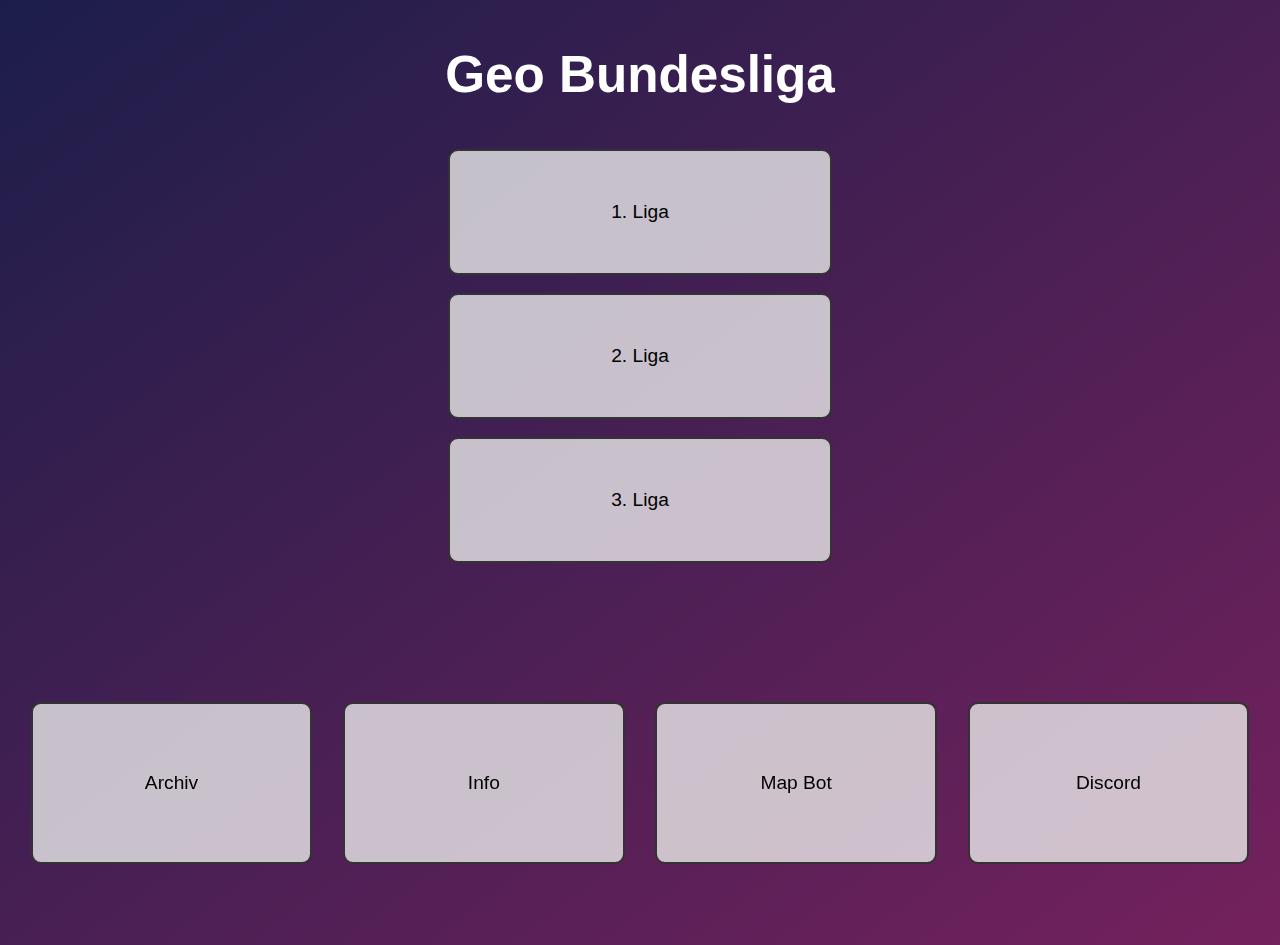
<file: index.html>
<!DOCTYPE html>
<html lang="de">
<head>
    <meta charset="UTF-8">
    <meta name="viewport" content="width=device-width, initial-scale=1.0">
    <title>Geo Bundesliga</title>
    <link rel="stylesheet" href="style.css">
</head>
<body>
    <!-- Große Überschrift -->
    <h1 class="main-title">Geo Bundesliga</h1>

    <div class="container">

        <!-- Liga -->
        <div class="liga">
            <a href="ligen/liga1.html">
                <div class="liga-item">1. Liga</div>
            </a>
            <a href="ligen/liga2.html">
                <div class="liga-item">2. Liga</div>
            </a>  
            <a href="ligen/liga3.html">
                <div class="liga-item">3. Liga</div>
            </a>
        </div>
    </div>

    <!-- Untere Buttons -->
    <div class="bottom-buttons">
        <a href="untereReihe/archive.html">
            <div class="bottom-item">Archiv</div>
        </a>
        <a href="baustelle.html">
            <div class="bottom-item">Info</div>
        </a>
        <a href="mapbot/mapbot.html">
            <div class="bottom-item">Map Bot</div>
        </a>
        <a href="discord_namen/discord_namen.html">
            <div class="bottom-item">Discord</div>
        </a>
    </div>
</body>
</html>
</file>
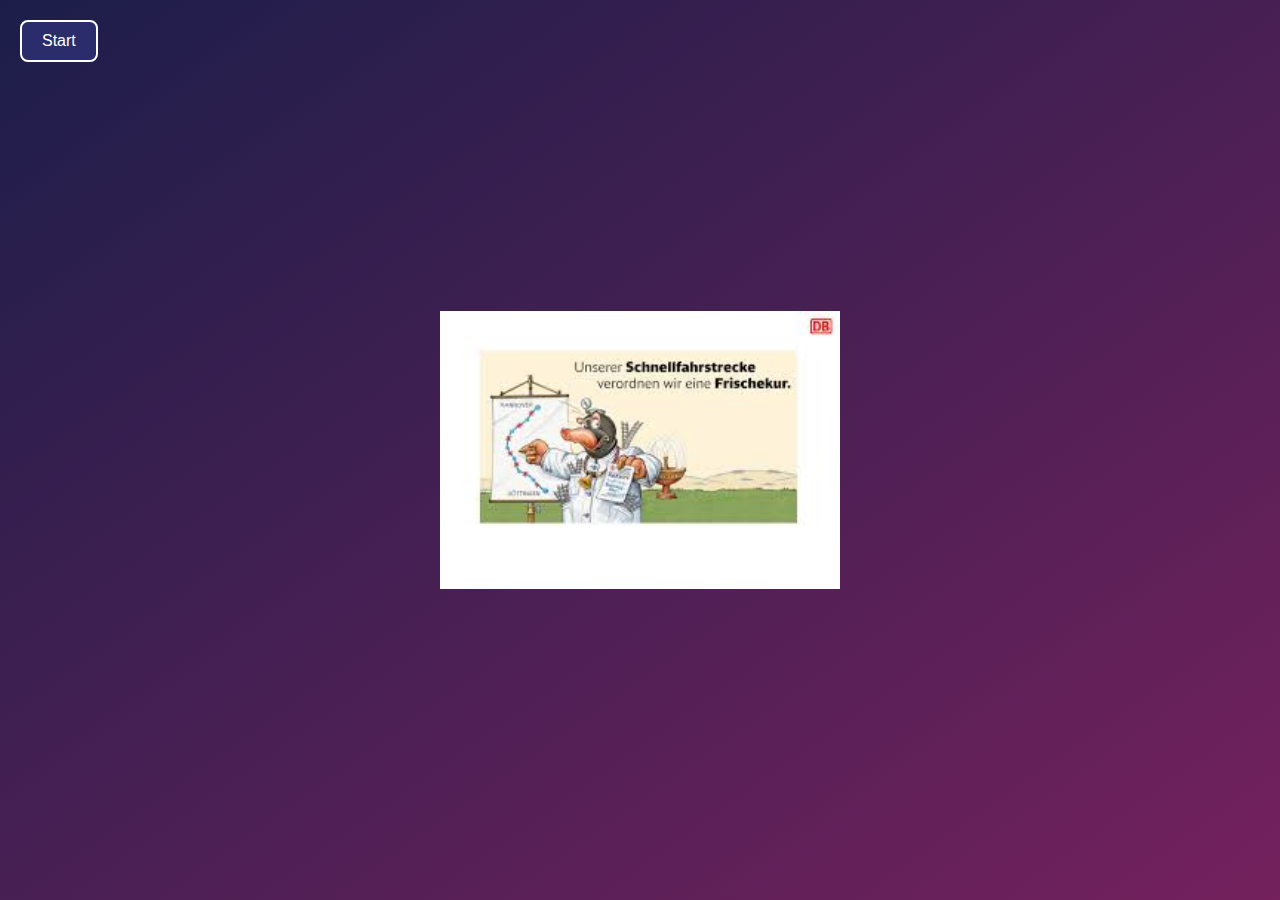
<file: baustelle.html>
<!DOCTYPE html>
<html lang="en">
<head>
    <meta charset="UTF-8">
    <meta name="viewport" content="width=device-width, initial-scale=1.0">
    <title>Baustelle</title>
    <style>
        * {
            margin: 0;
            padding: 0;
            box-sizing: border-box;
        }

        body {
            font-family: Verdana, sans-serif;
            background: linear-gradient(to bottom right, #1c1e4a, #74215d);
            background-size: cover; /* Ensures the gradient covers the entire background */
            background-repeat: no-repeat; /* Prevents the gradient from repeating */
            min-height: 100vh;
            overflow-y: hidden;
            margin: 0;
            padding: 0;
        }

        .container {
            display: flex;
            justify-content: center; /* Horizontal zentrieren */
            align-items: center;     /* Vertikal zentrieren */
            height: 100vh;           /* Die Höhe auf den gesamten Viewport setzen */
        }

        img {
            width: 400px;  /* Feste Breite des Bildes */
            height: auto;  /* Automatische Höhe, um das Seitenverhältnis zu bewahren */
        }

        .back-button {
            display: inline-block;
            background-color: #2a2c6b;
            color: white;
            padding: 10px 20px;
            border-radius: 8px;
            text-decoration: none;
            font-size: 16px;
            border: 2px solid white;
            position: absolute;
            top: 20px;
            left: 20px;
        }

        .back-button:hover {
            background-color: #74215d;
        }

    </style>
</head>
<body>
    <!-- Back button -->
    <button class="back-button" onclick="window.location.href='index.html';">Start</button>

    <div class="container">
        <img id="randomImage" alt="Random Image" />
    </div>

    <script>
        // Array mit den Bildnamen im Ordner 'images'
        const imageArray = [
            "maulwurf1.jpg",
            "maulwurf2.jpg",
            "maulwurf3.jpg",
            "maulwurf5.jpg",
            "maulwurf6.jpg",
            "maulwurf7.jpg",
            "maulwurf9.jpg",
            "maulwurf10.jpg",
            "maulwurf11.jpg",
            "maulwurf12.jpg",
            "maulwurf13.jpg",
            "maulwurf14.jpg",
            "maulwurf16.jpg",
            "maulwurf17.jpg",
            "maulwurf18.jpg",
            "maulwurf19.jpg",
            "maulwurf20.jpg",
            "maulwurf21.jpg",
            "maulwurf22.jpg",
            "maulwurf23.jpg",
            "maulwurf24.jpg",
            "maulwurf25.jpg",
            "maulwurf26.jpg",
            "maulwurf27.jpg",
            "maulwurrf15.jpg"
        ];

        // Wähle ein zufälliges Bild aus dem Array
        function getRandomImage() {
            const randomIndex = Math.floor(Math.random() * imageArray.length);
            console.log(imageArray[randomIndex]);
            return 'pics/maluwurf/' + imageArray[randomIndex];
        }

        // Zeige das zufällig ausgewählte Bild an
        window.onload = function() {
            const imgElement = document.getElementById('randomImage');
            imgElement.src = getRandomImage();
        };
    </script>
</body>
</html>
</file>
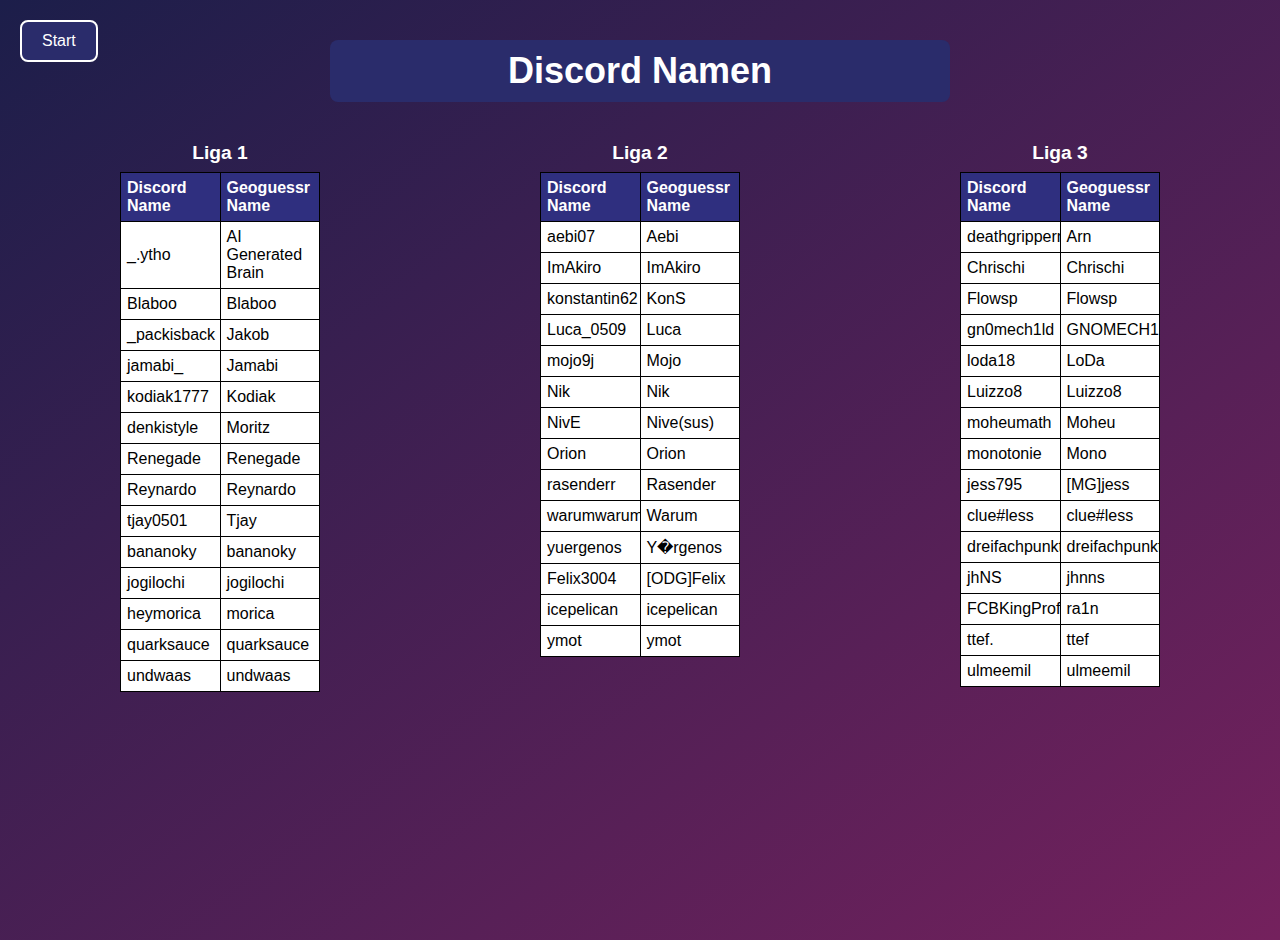
<file: discord_namen/discord_namen.html>
<!DOCTYPE html>
<html lang="de">
<head>
  <meta charset="UTF-8">
  <meta name="viewport" content="width=device-width, initial-scale=1.0">
  <title>Drei Tabellen aus CSV-Dateien nebeneinander</title>
  <link rel="stylesheet" href="discordStyle.css">
  <style>
    /* Flexbox-Container für die Tabellen nebeneinander */
    .table-container {
      display: flex;
      gap: 20px; /* Abstand zwischen den Tabellen */
      justify-content: space-around; /* Gleichmäßige Verteilung */
    }

    /* Back Button */
    .back-button {
      display: inline-block;
      background-color: #2a2c6b;
      color: white;
      padding: 10px 20px;
      border-radius: 8px;
      text-decoration: none;
      font-size: 16px;
      border: 2px solid white;
      position: absolute;
      top: 20px;
      left: 20px;
    }

    .back-button:hover {
      background-color: #74215d;
      color: white;
    }
        
    .back-button:visited {
      color: white;
    }  

    /* Stil für die Überschriften über den Tabellen */
    .table-title {
      color: #ffffff; /* Grünliche Farbe für die Überschrift */
      text-align: center;
      font-size: 1.2em;
      margin-bottom: 8px; /* Abstand zwischen Überschrift und Tabelle */
    }
    
  </style>
</head>
<body>

  <!-- Back button -->
  <a class="back-button" href="../index.html">Start</a>  

<header>
  <h1>Discord Namen</h1>
  
  <!-- Flex-Container für die Tabellen -->
  <div class="table-container">
    <!-- Tabelle 1 -->
    <div>
      <h2 class="table-title">Liga 1</h2>
      <table id="data-table-1">
        <thead>
          <tr id="table-header-1"></tr>
        </thead>
        <tbody id="table-body-1"></tbody>
      </table>
    </div>

    <!-- Tabelle 2 -->
    <div>
      <h2 class="table-title">Liga 2</h2>
      <table id="data-table-2">
        <thead>
          <tr id="table-header-2"></tr>
        </thead>
        <tbody id="table-body-2"></tbody>
      </table>
    </div>

    <!-- Tabelle 3 -->
    <div>
      <h2 class="table-title">Liga 3</h2>
      <table id="data-table-3">
        <thead>
          <tr id="table-header-3"></tr>
        </thead>
        <tbody id="table-body-3"></tbody>
      </table>
    </div>
  </div>

  <script>
    // Funktion zum Laden und Darstellen einer CSV-Datei in einer bestimmten Tabelle
    async function loadCSV(csvFilePath, headerId, bodyId) {
      try {
        const response = await fetch(csvFilePath);
        if (!response.ok) {
          throw new Error(`Fehler beim Laden der CSV-Datei: ${response.statusText}`);
        }
        const csvText = await response.text();
        const rows = csvText.trim().split('\n').map(row => row.split(';'));

        const headerRow = rows[0];
        const tableHeader = document.getElementById(headerId);
        const tableBody = document.getElementById(bodyId);

        // Tabellenkopf füllen
        headerRow.forEach(headerText => {
          const th = document.createElement('th');
          th.textContent = headerText;
          tableHeader.appendChild(th);
        });

        // Tabellenkörper füllen
        rows.slice(1).forEach(rowData => {
          const row = document.createElement('tr');
          rowData.forEach(cellData => {
            const td = document.createElement('td');
            td.textContent = cellData;
            row.appendChild(td);
          });
          tableBody.appendChild(row);
        });
      } catch (error) {
        console.error('Fehler beim Verarbeiten der CSV-Daten:', error);
      }
    }

    // Drei CSV-Dateien laden und jeweils in einer separaten Tabelle anzeigen
    loadCSV('discord_namen_liga1.csv', 'table-header-1', 'table-body-1');
    loadCSV('discord_namen_liga2.csv', 'table-header-2', 'table-body-2');
    loadCSV('discord_namen_liga3.csv', 'table-header-3', 'table-body-3');
  </script>

</body>
</html>
</file>
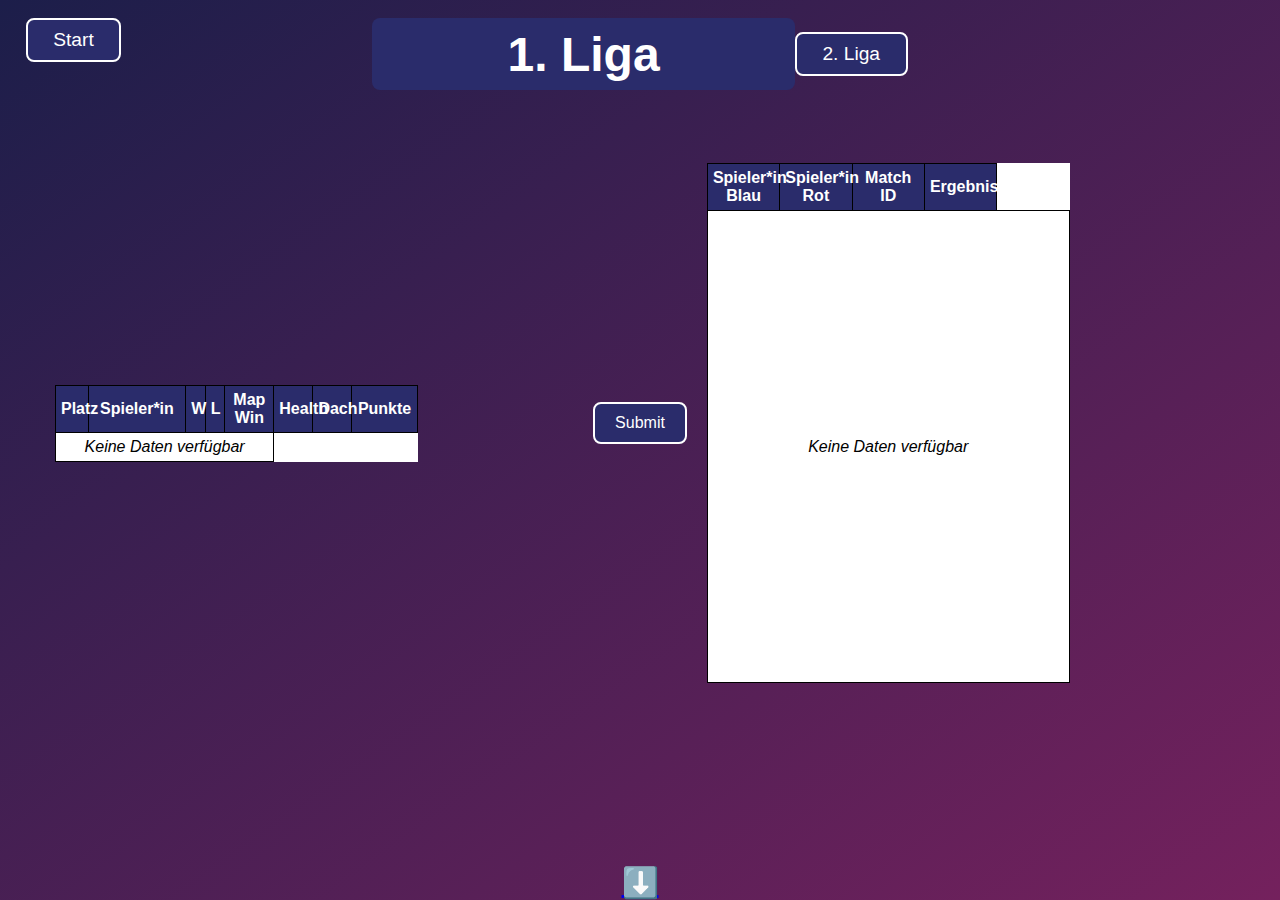
<file: ligen/liga1.html>
<!DOCTYPE html>
<html lang="de">
<head>
    <meta charset="UTF-8">
    <meta name="viewport" content="width=device-width, initial-scale=1.0">
    <title>Geobundesliga - 1. Liga</title>

    <link rel="stylesheet" href="ligen.css">
</head>
<body>
    <header>
        <a href="../index.html" class="back-button">
            <span>Start</span>
        </a>
        <h1>1. Liga</h1>
        <a href="liga2.html" class="league-button right">2. Liga</a>
    </header>

    <section class="tables-container">
        <div class="league-table">
            <table>
                <colgroup>
                    <col style="width: 10%;">
                    <col style="width: 30%;">
                    <col style="width: 6%;">
                    <col style="width: 6%;">
                    <col style="width: 15%;">
                    <col style="width: 12%;">
                    <col style="width: 12%;">
                    <col style="width: 20%;">
                </colgroup>
                <thead>
                    <tr>
                        <th>Platz</th>
                        <th>Spieler*in</th>
                        <th>W</th>
                        <th>L</th>
                        <th>Map Win</th>
                        <th>Health</th>
                        <th>Dach</th>
                        <th>Punkte</th>
                    </tr>
                </thead>
                <tbody>
                    <tr>
                        <td colspan="5">Keine Daten verfügbar</td>
                    </tr>
                </tbody>
            </table>
        </div>

        <!-- Submit-Button zwischen den Tabellen -->
        <div class="submit">
            <a href="https://forms.gle/igBCbKmnB7hD681s9" target="_blank">Submit</a>
        </div>

        <div class="match-table">
            <table>
                <thead>
                    <tr>
                        <th>Spieler*in Blau</th>
                        <th>Spieler*in Rot</th>
                        <th>Match ID</th>
                        <th>Ergebnis</th>
                    </tr>
                </thead>
                <tbody>
                    <tr>
                        <td colspan="5">Keine Daten verfügbar</td>
                    </tr>
                </tbody>
            </table>
        </div>
        
    </section>

    <section class="buttons-container">
        <div class="arrow">
            <a href="liga1spielplan.html">
                ⬇️
            </a>
        </div>
    </section>
</body>
<script src="tabelleLiga1.js">
</script>
</html>
</file>
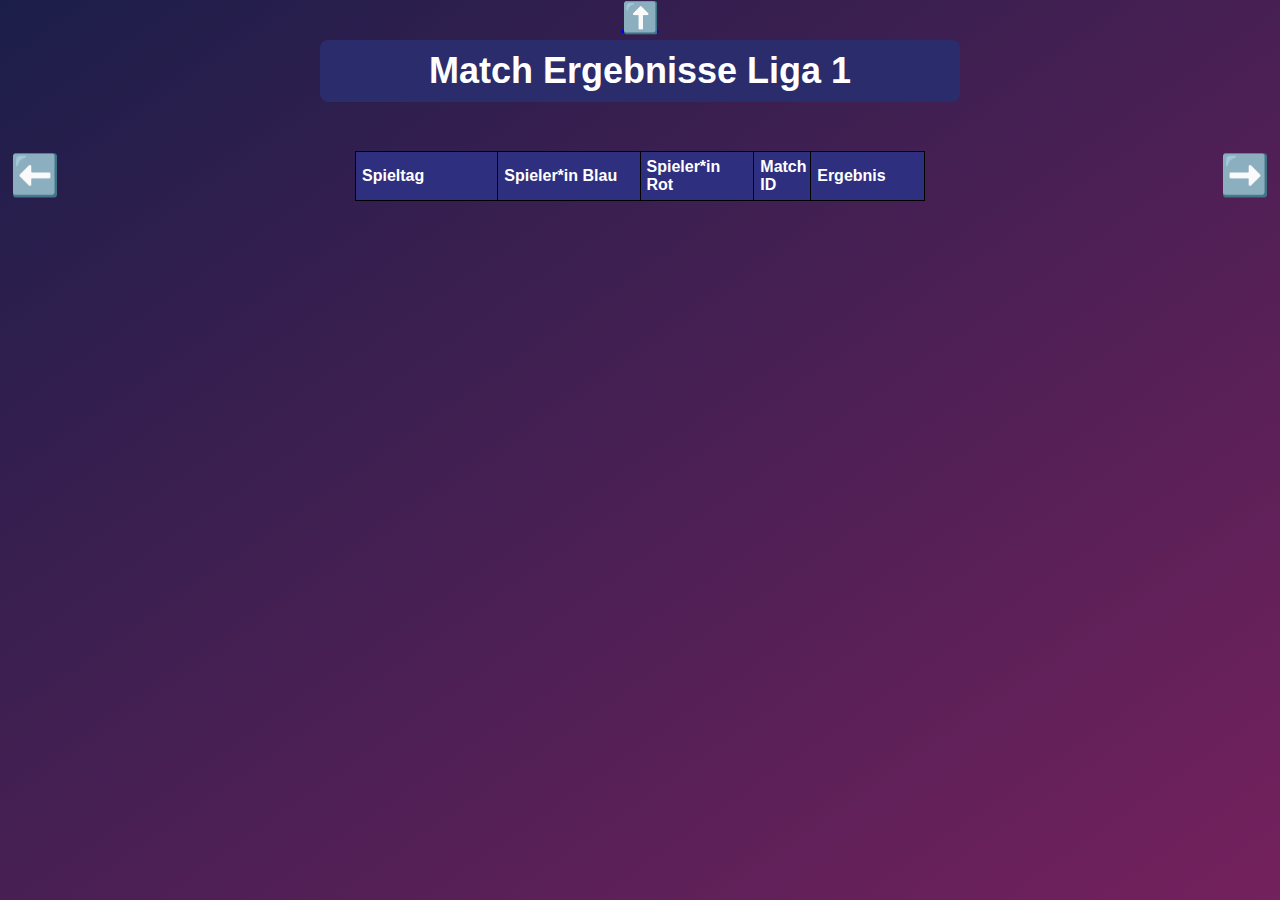
<file: ligen/liga1spielplan.html>
<!DOCTYPE html>
<html lang="de">
<head>
    <meta charset="UTF-8">
    <meta name="viewport" content="width=device-width, initial-scale=1.0">
    <title>Match Tabelle</title>
    <link rel="stylesheet" href="spielpläne.css">
</head>
<body>
    <!-- Pfeil, der zur Tabelle führt -->
<a href="liga1.html" class="arrow">⬆️</a>
<header>
    <h1>Match Ergebnisse Liga 1</h1>
</header>

<!-- Slideshow-Container -->
<div class="slideshow-container">
    <!-- Linker Pfeil -->
    <div class="arrow-left" onclick="prevSlide()">⬅️</div>

    <div class="match-table">
        <table>
            <thead>
                <tr>
                    <th>Spieltag</th>
                    <th>Spieler*in Blau</th>
                    <th>Spieler*in Rot</th>
                    <th>Match ID</th>
                    <th>Ergebnis</th>
                </tr>
            </thead>
            <tbody id="table-body">
                <!-- Dynamische Zeilen werden hier hinzugefügt -->
            </tbody>
        </table>
    </div>

    <!-- Rechter Pfeil -->
    <div class="arrow-right" onclick="nextSlide()">➡️</div>
</div>

<!-- Modal-Container -->
<div id="gameModal" class="modal">
    <div class="modal-content">
        <span class="close">&times;</span>
        <h2 id="modalTitle">Spielinformationen</h2>
        <p id="modalDetails">Details zum Spiel werden hier angezeigt.</p>
    </div>
</div>


</body>
<script src="spielplanLiga1.js"></script>
</html>
</file>
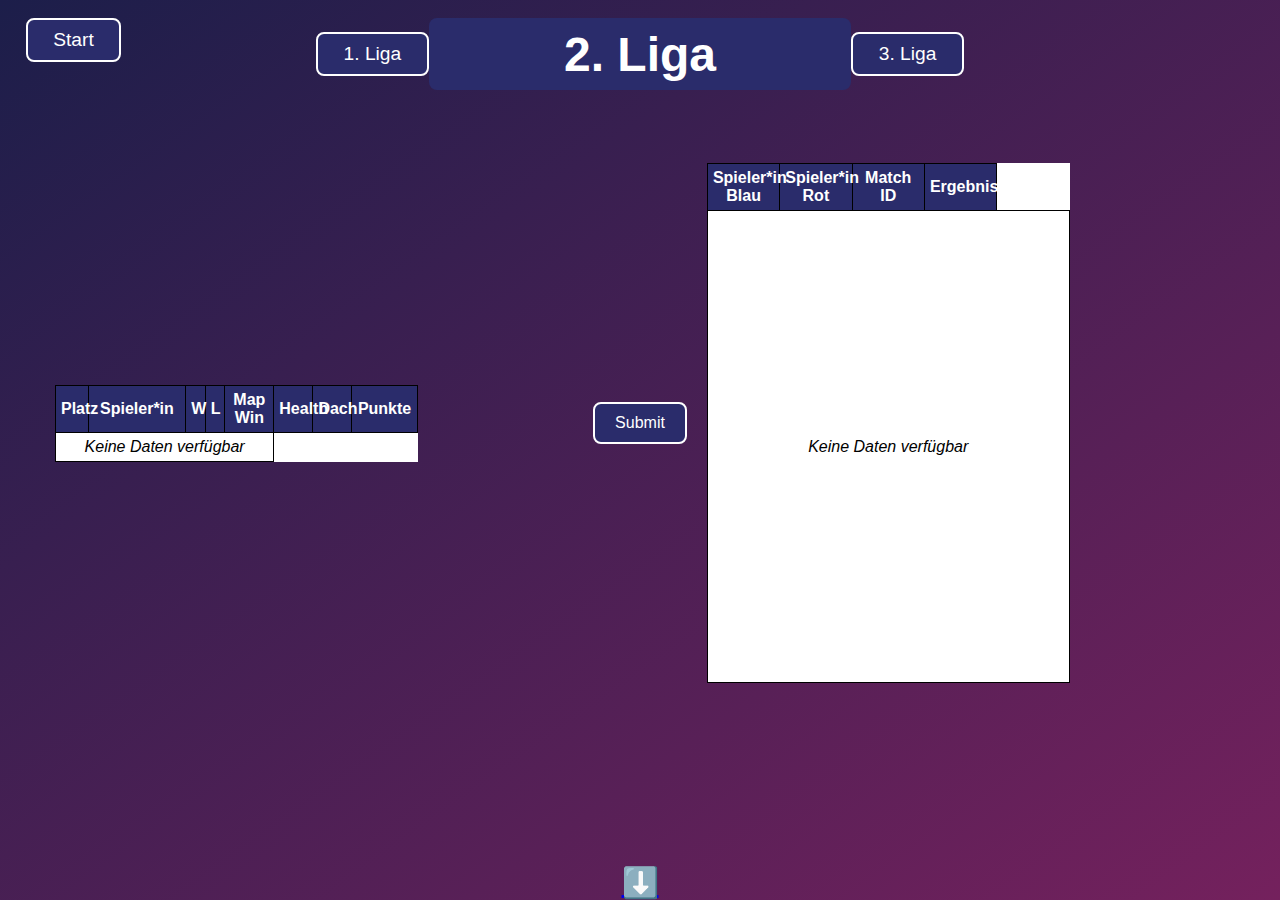
<file: ligen/liga2.html>
<!DOCTYPE html>
<html lang="de">
<head>
    <meta charset="UTF-8">
    <meta name="viewport" content="width=device-width, initial-scale=1.0">
    <title>Geobundesliga - 2. Liga</title>
    <link rel="stylesheet" href="ligen.css">
</head>
<body>
    <header>
        <a href="../index.html" class="back-button">
            <span>Start</span>
        </a>

        <a href="liga1.html" class="league-button left">1. Liga</a>

        <h1>2. Liga</h1>

        <a href="liga3.html" class="league-button right">3. Liga</a>
    </header>

    <section class="tables-container">
        <div class="league-table">
            <table>
                <colgroup>
                    <col style="width: 10%;">
                    <col style="width: 30%;">
                    <col style="width: 6%;">
                    <col style="width: 6%;">
                    <col style="width: 15%;">
                    <col style="width: 12%;">
                    <col style="width: 12%;">
                    <col style="width: 20%;">
                </colgroup>
                <thead>
                    <tr>
                        <th>Platz</th>
                        <th>Spieler*in</th>
                        <th>W</th>
                        <th>L</th>
                        <th>Map Win</th>
                        <th>Health</th>
                        <th>Dach</th>
                        <th>Punkte</th>
                    </tr>
                </thead>
                <tbody>
                    <tr>
                        <td colspan="5">Keine Daten verfügbar</td>
                    </tr>
                </tbody>
            </table>
        </div>

        <div class="submit">
            <a href="https://forms.gle/ibZs4qWM7VuYh6K47" target="_blank">
                Submit
            </a>
        </div>

        <div class="match-table">
            <table>
                <thead>
                    <tr>
                        <th>Spieler*in Blau</th>
                        <th>Spieler*in Rot</th>
                        <th>Match ID</th>
                        <th>Ergebnis</th>
                    </tr>
                </thead>
                <tbody>
                    <tr>
                        <td colspan="5">Keine Daten verfügbar</td>
                    </tr>
                </tbody>
            </table>
        </div>
    </section>

    <section class="buttons-container">
        <div class="arrow">
            <a href="liga2spielplan.html">
                ⬇️
            </a>
        </div>
    </section>
</body>
<script src="tabelleLiga2.js">
</script>
</html>
</file>
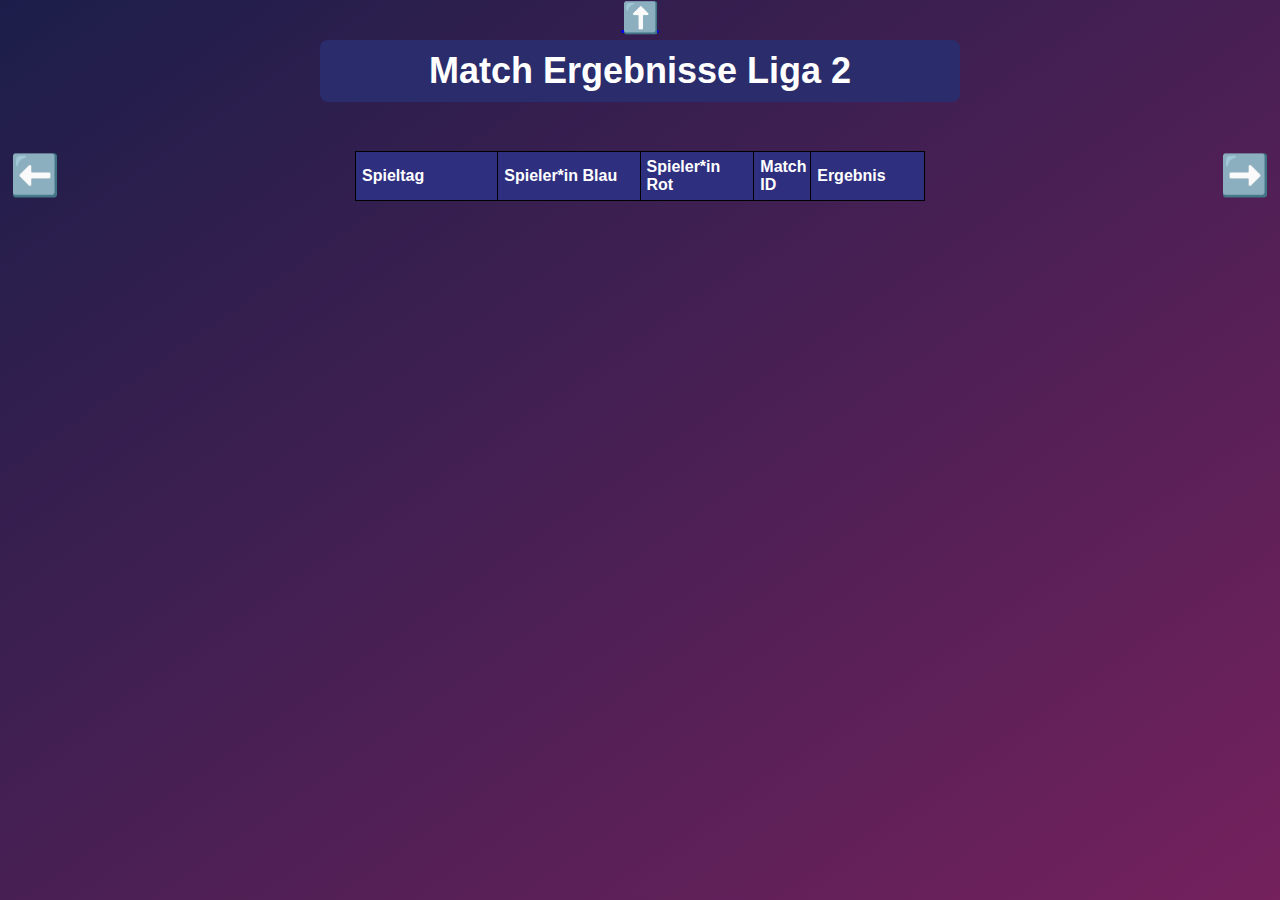
<file: ligen/liga2spielplan.html>
<!DOCTYPE html>
<html lang="de">
<head>
    <meta charset="UTF-8">
    <meta name="viewport" content="width=device-width, initial-scale=1.0">
    <title>Match Tabelle</title>
    <link rel="stylesheet" href="spielpläne.css">
</head>
<body>
    <!-- Pfeil, der zur Tabelle führt -->
<a href="liga2.html" class="arrow">⬆️</a>
<header>
    <h1>Match Ergebnisse Liga 2</h1>
</header>

<!-- Slideshow-Container -->
<div class="slideshow-container">
    <!-- Linker Pfeil -->
    <div class="arrow-left" onclick="prevSlide()">⬅️</div>

    <div class="match-table">
        <table>
            <thead>
                <tr>
                    <th>Spieltag</th>
                    <th>Spieler*in Blau</th>
                    <th>Spieler*in Rot</th>
                    <th>Match ID</th>
                    <th>Ergebnis</th>
                </tr>
            </thead>
            <tbody id="table-body">
                <!-- Dynamische Zeilen werden hier hinzugefügt -->
            </tbody>
        </table>
    </div>

    <!-- Rechter Pfeil -->
    <div class="arrow-right" onclick="nextSlide()">➡️</div>
</div>

<!-- Modal-Container -->
<div id="gameModal" class="modal">
    <div class="modal-content">
        <span class="close">&times;</span>
        <h2 id="modalTitle">Spielinformationen</h2>
        <p id="modalDetails">Details zum Spiel werden hier angezeigt.</p>
    </div>
</div>


</body>
<script src="spielplanLiga2.js"></script>
</html>
</file>
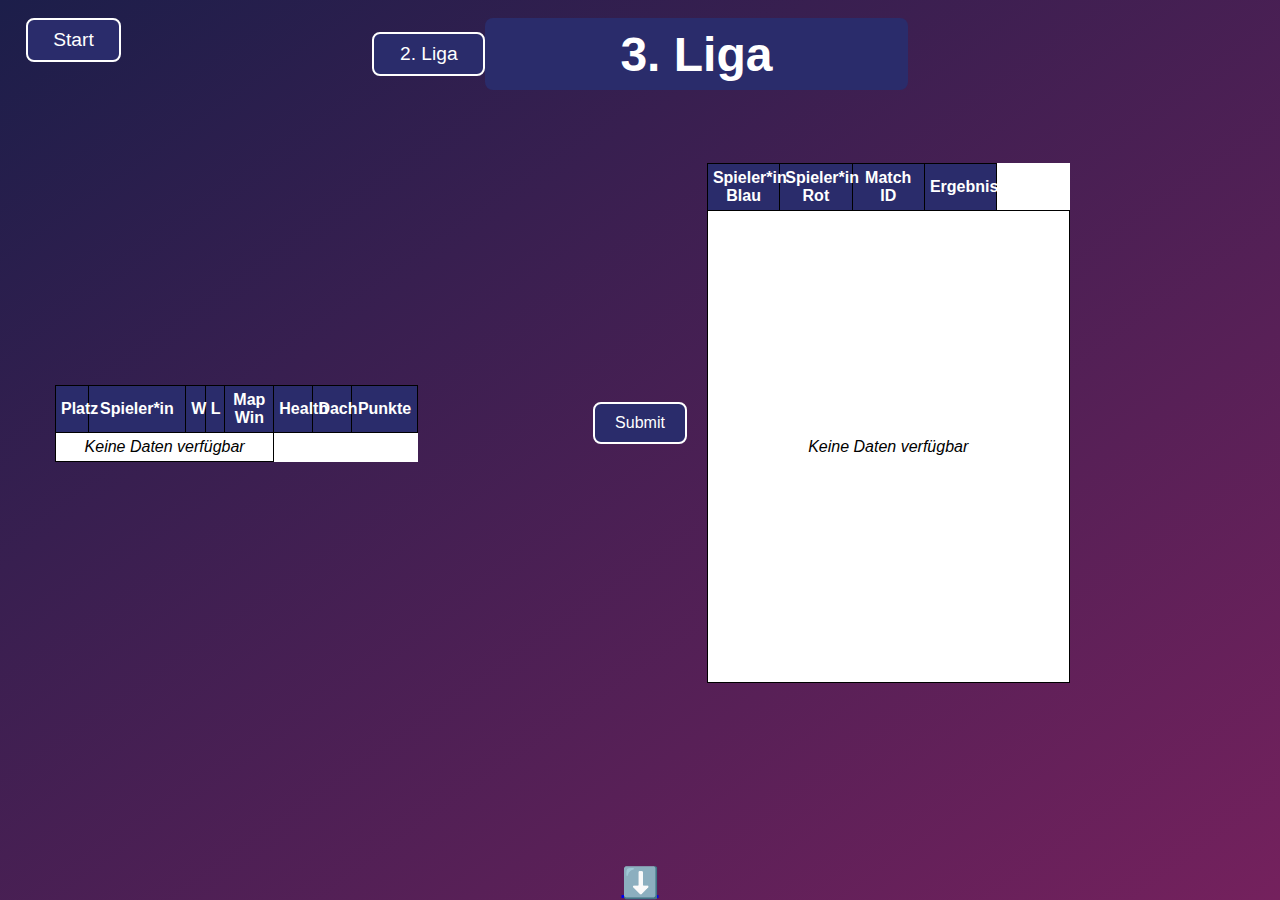
<file: ligen/liga3.html>
<!DOCTYPE html>
<html lang="de">
<head>
    <meta charset="UTF-8">
    <meta name="viewport" content="width=device-width, initial-scale=1.0">
    <title>Geobundesliga - 3. Liga</title>
    <link rel="stylesheet" href="ligen.css">
</head>
<body>
    <header>
        <a href="../index.html" class="back-button">
            <span>Start</span>
        </a>
        <a href="liga2.html" class="league-button left">2. Liga</a>
        <h1>3. Liga</h1>
    </header>

    <section class="tables-container">
        <div class="league-table">
            <table>
                <colgroup>
                    <col style="width: 10%;">
                    <col style="width: 30%;">
                    <col style="width: 6%;">
                    <col style="width: 6%;">
                    <col style="width: 15%;">
                    <col style="width: 12%;">
                    <col style="width: 12%;">
                    <col style="width: 20%;">
                </colgroup>
                <thead>
                    <tr>
                        <th>Platz</th>
                        <th>Spieler*in</th>
                        <th>W</th>
                        <th>L</th>
                        <th>Map Win</th>
                        <th>Health</th>
                        <th>Dach</th>
                        <th>Punkte</th>
                    </tr>
                </thead>
                <tbody>
                    <tr>
                        <td colspan="5">Keine Daten verfügbar</td>
                    </tr>
                </tbody>
            </table>
        </div>

        <div class="submit">
            <a href="https://forms.gle/eW13aYbR5QwUoHWc8" target="_blank">
                Submit
            </a>
        </div>

        <div class="match-table">
            <table>
                <thead>
                    <tr>
                        <th>Spieler*in Blau</th>
                        <th>Spieler*in Rot</th>
                        <th>Match ID</th>
                        <th>Ergebnis</th>
                    </tr>
                </thead>
                <tbody>
                    <tr>
                        <td colspan="5">Keine Daten verfügbar</td>
                    </tr>
                </tbody>
            </table>
        </div>
    </section>

    <section class="buttons-container">
        <div class="arrow">
            <a href="liga3spielplan.html">
                ⬇️
            </a>
        </div>
    </section>
</body>
<script src="tabelleLiga3.js">
</script>
</html>
</file>
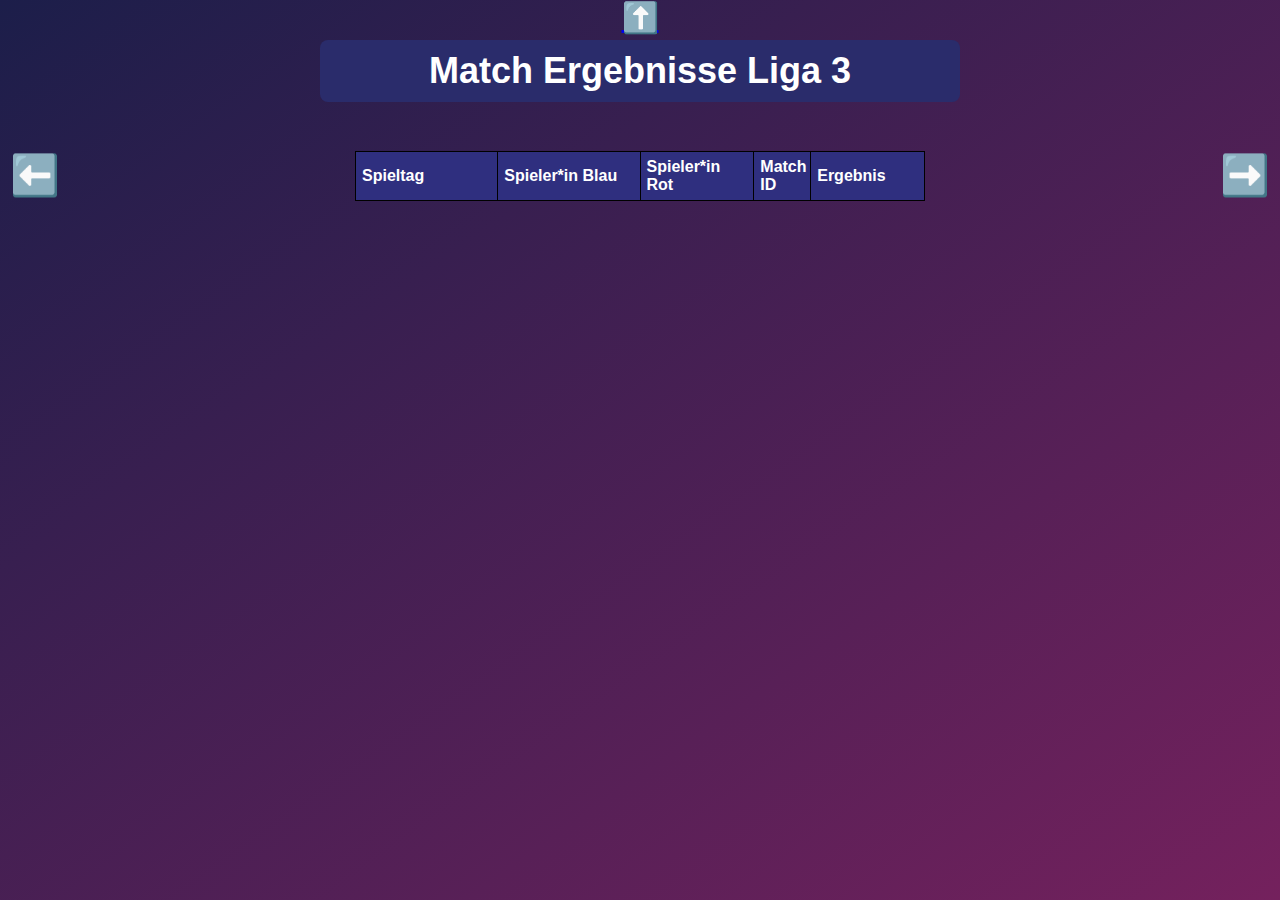
<file: ligen/liga3spielplan.html>
<!DOCTYPE html>
<html lang="de">
<head>
    <meta charset="UTF-8">
    <meta name="viewport" content="width=device-width, initial-scale=1.0">
    <title>Match Tabelle</title>
    <link rel="stylesheet" href="spielpläne.css">
</head>
<body>
    <!-- Pfeil, der zur Tabelle führt -->
<a href="liga3.html" class="arrow">⬆️</a>
<header>
    <h1>Match Ergebnisse Liga 3</h1>
</header>

<!-- Slideshow-Container -->
<div class="slideshow-container">
    <!-- Linker Pfeil -->
    <div class="arrow-left" onclick="prevSlide()">⬅️</div>

    <div class="match-table">
        <table>
            <thead>
                <tr>
                    <th>Spieltag</th>
                    <th>Spieler*in Blau</th>
                    <th>Spieler*in Rot</th>
                    <th>Match ID</th>
                    <th>Ergebnis</th>
                </tr>
            </thead>
            <tbody id="table-body">
                <!-- Dynamische Zeilen werden hier hinzugefügt -->
            </tbody>
        </table>
    </div>

    <!-- Rechter Pfeil -->
    <div class="arrow-right" onclick="nextSlide()">➡️</div>
</div>

<!-- Modal-Container -->
<div id="gameModal" class="modal">
    <div class="modal-content">
        <span class="close">&times;</span>
        <h2 id="modalTitle">Spielinformationen</h2>
        <p id="modalDetails">Details zum Spiel werden hier angezeigt.</p>
    </div>
</div>


</body>
<script src="spielplanLiga3.js"></script>
</html>
</file>
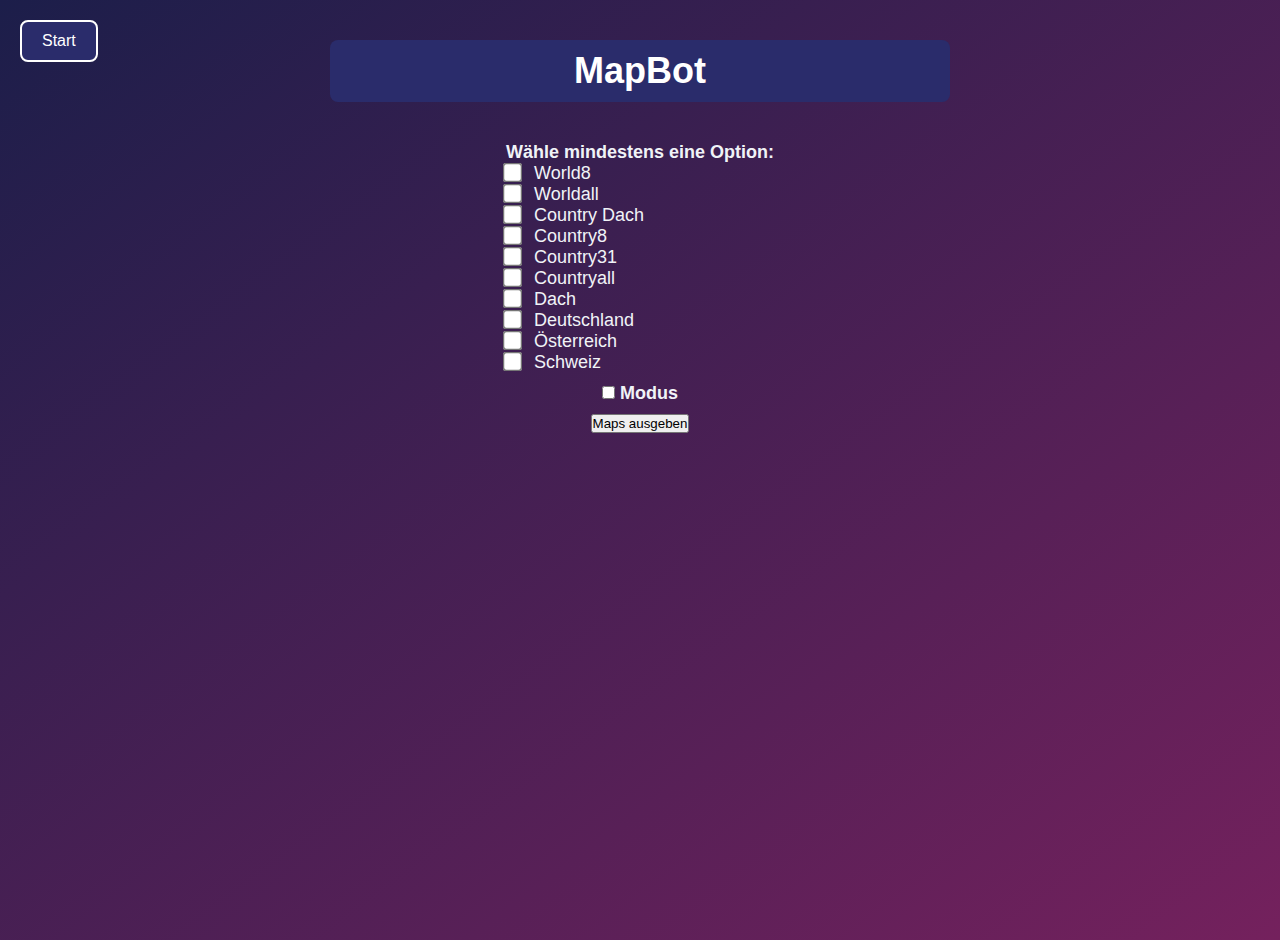
<file: mapbot/mapbot.html>
<!DOCTYPE html>
<html lang="de">
<head>
    <meta charset="UTF-8">
    <meta name="viewport" content="width=device-width, initial-scale=1.0">
    <title>Map Bot</title>
    <link rel="stylesheet" href="mapbotStyle.css">
    <style>
        /* Back Button */
        .back-button {
            display: inline-block;
            background-color: #2a2c6b;
            color: white;
            padding: 10px 20px;
            border-radius: 8px;
            text-decoration: none;
            font-size: 16px;
            border: 2px solid white;
            position: absolute;
            top: 20px;
            left: 20px;
        }

        .back-button:hover {
            background-color: #74215d;
            color: white;
        }
        
        .back-button:visited {
            color: white;
        }

        body {
            font-family: Arial, sans-serif;
            margin: 20px;
            font-size: 18px;
            color: #f0f3f7;
        }

        label {
            font-weight: bold;
            color: #f0f3f7;
        }

        #ergebnis {
            margin-top: 20px;
            font-size: 1.2em;
            color: #f0f3f7;
            white-space: pre-line; /* Damit Zeilenumbrüche angezeigt werden */
        }
        .checkbox-container {
            margin-top: 10px;
        }

        .anzahl-container {
            margin-top: 10px;
        }

        .anzahl-eingabe {
            margin-top: 5px;
            font-size: 13px; 
        }

        .option-checkbox {
            margin-right: 10px;
            transform: scale(1.5); /* Vergrößert die Checkbox um 1.5x */
        }

        a {
            color: #f7e014; /* Standardfarbe für Links (Blau) */
            text-decoration: none; /* Entfernt Unterstreichung */
            text-decoration: underline;
        }
            
        a:visited {
            color: #f7e014; /* Farbe für besuchte Links (Tomatenrot) */
        }    

    </style>
</head>
<body>

    <!-- Back button -->
    <a class="back-button" href="../index.html">Start</a>

    <!-- Header -->
    <header>
        <h1>MapBot</h1>
    
    <form id="auswahlForm">
        <label>Wähle mindestens eine Option:</label>
        <br>
        <div id="checkboxContainer">
            <input type="checkbox" class="option-checkbox" value="option1" id="option1" onclick="updateAnzahlInputs()"> World8<br>
            <input type="checkbox" class="option-checkbox" value="option2" id="option2" onclick="updateAnzahlInputs()"> Worldall<br>
            <input type="checkbox" class="option-checkbox" value="option3" id="option3" onclick="updateAnzahlInputs()"> Country Dach<br>
            <input type="checkbox" class="option-checkbox" value="option4" id="option4" onclick="updateAnzahlInputs()"> Country8<br>
            <input type="checkbox" class="option-checkbox" value="option5" id="option5" onclick="updateAnzahlInputs()"> Country31<br>
            <input type="checkbox" class="option-checkbox" value="option6" id="option6" onclick="updateAnzahlInputs()"> Countryall<br>
            <input type="checkbox" class="option-checkbox" value="option7" id="option7" onclick="updateAnzahlInputs()"> Dach<br>
            <input type="checkbox" class="option-checkbox" value="option8" id="option8" onclick="updateAnzahlInputs()"> Deutschland<br>
            <input type="checkbox" class="option-checkbox" value="option9" id="option9" onclick="updateAnzahlInputs()"> Österreich<br>
            <input type="checkbox" class="option-checkbox" value="option10" id="option10" onclick="updateAnzahlInputs()"> Schweiz<br>
        </div>
    </form>

    <div class="checkbox-container">
        <input type="checkbox" id="extraErgebnis" name="extraErgebnis">
        <label for="extraErgebnis">Modus</label>
    </div>

    <div id="anzahlContainer" class="anzahl-container"></div>

    <button onclick="getRandomResult()">Maps ausgeben</button>

    <div id="ergebnis"></div>

    <script>
        // Benutzerfreundliche Namen für die Optionen
        const optionNamen = {
            "option1": "World8",
            "option2": "Worldall",
            "option3": "Country Dach",
            "option4": "Country8",
            "option5": "Country31",
            "option6": "Countryall",
            "option7": "Dach",
            "option8": "Deutschland",
            "option9": "Österreich",
            "option10": "Schweiz"
        };

        // Ergebnisse für jede Option mit zugehörigen URLs
        const ergebnisse = {
            "option1": [
            { text: "An Improved World", url: "https://www.geoguessr.com/maps/5b0a80f8596695b708122809" },{ text: "AI Generated World", url: "https://www.geoguessr.com/maps/5dbaf08ed0d2a478444d2e8e" },{ text: "An Arbitrary World", url: "https://www.geoguessr.com/maps/6089bfcff6a0770001f645dd" },{ text: "A Community World", url: "https://www.geoguessr.com/maps/62a44b22040f04bd36e8a914" },
                { text: "An Official World", url: "https://www.geoguessr.com/maps/652ba0d9002aa0d36f996153" },{ text: "An Arbitrary Rural World", url: "https://www.geoguessr.com/maps/643dbc7ccc47d3a344307998" },{ text: "A Varied World", url: "https://www.geoguessr.com/maps/64ce812adc7614680516ff8c" },{ text: "A Pro World", url: "https://www.geoguessr.com/maps/6620b311f64a7b842b2ca83a" }
            ],
            "option2": [
                { text: "An Improved World", url: "https://www.geoguessr.com/maps/5b0a80f8596695b708122809" },{ text: "A Balanced World", url: "https://www.geoguessr.com/maps/5d73f83d82777cb5781464f2" },{ text: "AI Generated World", url: "https://www.geoguessr.com/maps/5dbaf08ed0d2a478444d2e8e" },{ text: "An Arbitrary World", url: "https://www.geoguessr.com/maps/6089bfcff6a0770001f645dd" },{ text: "AI Populated World", url: "https://www.geoguessr.com/maps/61f1cafb52502d0001a9a5b6" },{ text: "A Stochastic Populated World", url: "https://www.geoguessr.com/maps/61f5026376f7be0001e1eb84" },{ text: "A Community World", url: "https://www.geoguessr.com/maps/62a44b22040f04bd36e8a914" },{ text: "GeoTime", url: "https://www.geoguessr.com/maps/63c23ec9563ddfcf1b8cd67e" },{ text: "A Varied World", url: "https://www.geoguessr.com/maps/64ce812adc7614680516ff8c" },
                { text: "An Official World", url: "https://www.geoguessr.com/maps/652ba0d9002aa0d36f996153" },{ text: "A Chatguessr World", url: "https://www.geoguessr.com/maps/659feab6c661e2774c442516" },{ text: "A Rural World", url: "https://www.geoguessr.com/maps/5be0de51fe3a84037ca36447" },{ text: "An Arbitrary Rural World", url: "https://www.geoguessr.com/maps/643dbc7ccc47d3a344307998" },{ text: "Dirty World", url: "https://www.geoguessr.com/maps/63f3ff1e0355e40ded075e0c" },{ text: "Terminus", url: "https://www.geoguessr.com/maps/64919f3c95165ff26469091a" },{ text: "A Skewed World", url: "https://www.geoguessr.com/maps/6165f7176c26ac00016bca3d" },{ text: "A Tweaked World", url: "https://www.geoguessr.com/maps/64205c50e014cf9bb1a04e01" },{ text: "A Pinpointable World", url: "https://www.geoguessr.com/maps/6029991c5048850001d572a9" },
                { text: "An Extraordinary World", url: "https://www.geoguessr.com/maps/5cd30a0d17e6fc441ceda867" },{ text: "A Curated Planet", url: "https://www.geoguessr.com/maps/642a97be3c5b7968a1eb1af3" },{ text: "Skyworld", url: "https://www.geoguessr.com/maps/64fb26975633266f967b1c98" },{ text: "A Rainbolt World", url: "https://www.geoguessr.com/maps/65c86935d327035509fd616f" },{ text: "Less-Extreme Regionguessing", url: "https://www.geoguessr.com/maps/658a3ef12255cca9e7f39c06" },{ text: "Extreme Regionguessing", url: "https://www.geoguessr.com/maps/63cfd5ba9512ebc734807d3d" },{ text: "Plonk It Extreme", url: "https://www.geoguessr.com/maps/63b9865cbb7d2fa004826bbc" },{ text: "A Pro World", url: "https://www.geoguessr.com/maps/6620b311f64a7b842b2ca83a" },{ text: "World coast, lakes and rivers", url: "https://www.geoguessr.com/maps/661a6a604c5227e35dad856c" },{ text: "Geoguessr Saturday", url: "https://www.geoguessr.com/maps/661ecb894e20c3a560ef26eb" },{ text: "Superflat", url: "https://www.geoguessr.com/maps/64ff34c5314b1d0db16e24bf" }
            ],
            "option3": [
                { text: "A Balanced Germanosphere", url: "https://www.geoguessr.com/maps/6602bfb97503e446191364c2" },
                { text: "A Community Germany", url: "https://www.geoguessr.com/maps/64efee86bf3812caa0647e9d" },{ text: "A Balanced Germany", url: "https://www.geoguessr.com/maps/617d2526ed0f750001c24b21" },
                { text: "A Balanced Austria", url: "https://www.geoguessr.com/maps/639dd16256418a9903a7b61b" },{ text: "Intersectionguessr Austria", url: "https://www.geoguessr.com/maps/6294a76cf6507e6b8d920280" },
                { text: "Geotime Switzerland", url: "https://www.geoguessr.com/maps/64284a05d2209c876eb65435" }, { text: "Intersectionguessr Switzerland", url: "https://www.geoguessr.com/maps/612cf0736033f40001dea3b8" },
                { text: "IntersectionGuessr - Liechtenstein", url:"https://www.geoguessr.com/maps/66fb7d64a75091adc393f469"}  
            ],
            "option4": [
                { text: "USA", url: "https://www.geoguessr.com/maps/61dfb63654e4730001e8faf5" }, { text: "Russia", url: "https://www.geoguessr.com/maps/645fee824b5a2a4652553378" }, { text: "Brazil", url: "https://www.geoguessr.com/maps/61df8477a94f5d0001ef9f2c" }, { text: "Indonesia", url: "https://www.geoguessr.com/maps/619086606e5572000185a1db" }, 
                { text: "Australia", url: "https://www.geoguessr.com/maps/60afb9b2dcdbe60001438fa6" }, { text: "Mexico", url: "https://www.geoguessr.com/maps/63382d2cc00816fde6cd69b6" }, { text: "Canada", url: "https://www.geoguessr.com/maps/61067f9608061c000157a851" }, { text: "India", url: "https://www.geoguessr.com/maps/62e10035c97fc44e29bd8e0e" }  
            ],
            "option5": [
                { text: "USA", url: "https://www.geoguessr.com/maps/61dfb63654e4730001e8faf5" }, { text: "Russia", url: "https://www.geoguessr.com/maps/645fee824b5a2a4652553378" }, { text: "Brazil", url: "https://www.geoguessr.com/maps/61df8477a94f5d0001ef9f2c" }, { text: "Indonesia", url: "https://www.geoguessr.com/maps/619086606e5572000185a1db" }, { text: "Australia", url: "https://www.geoguessr.com/maps/60afb9b2dcdbe60001438fa6" }, { text: "Mexico", url: "https://www.geoguessr.com/maps/63382d2cc00816fde6cd69b6" }, { text: "Canada", url: "https://www.geoguessr.com/maps/61067f9608061c000157a851" }, { text: "India", url: "https://www.geoguessr.com/maps/62e10035c97fc44e29bd8e0e" },
                { text: "Argentina", url: "https://www.geoguessr.com/maps/62af3a91e924b273d60d6c1e" }, { text: "South Africa", url: "https://www.geoguessr.com/maps/663d5ea93e1f20f3d481ae6a" }, { text: "Japan", url: "https://www.geoguessr.com/maps/63e5ecc3ca384c72d0bd9bc4" }, { text: "Türkiye", url: "https://www.geoguessr.com/maps/61fb2314990720000141ecc9" }, { text: "Peru", url: "https://www.geoguessr.com/maps/63a19846051146bc39df1e3d" }, { text: "France", url: "https://www.geoguessr.com/maps/6383cdd0be0d9b60a5ab2e5d" }, { text: "Spain", url: "https://www.geoguessr.com/maps/62f439cfe46df79befe5c5f8" }, { text: "Chile", url: "https://www.geoguessr.com/maps/6430f6ae803b91d398056286" }, 
                { text: "Colombia", url: "https://www.geoguessr.com/maps/63c0a65c985b2d9d2425c6a1" }, { text: "Kazakhstan", url: "https://www.geoguessr.com/maps/65fdf289c30c9fd6a9f6d288" }, { text: "Thailand", url: "https://www.geoguessr.com/maps/638777aabd4e538d5e52d4f9" }, { text: "New Zealand", url: "https://www.geoguessr.com/maps/61f3f49330ad7100010d56c2" }, { text: "Philippines", url: "https://www.geoguessr.com/maps/64f4959080229b9a3d429041" }, { text: "Nigeria", url: "https://www.geoguessr.com/maps/6622b6818f0387d6bd5990c5" }, { text: "Norway", url: "https://www.geoguessr.com/maps/6256b73b244c43c4448b6e45" }, { text: "Italy", url: "https://www.geoguessr.com/maps/63e40449e42ff95dc1d652ae" }, 
                { text: "Malaysia", url: "https://www.geoguessr.com/maps/634050c7fc09dbb1e6c107c6" }, { text: "United Kingdom", url: "https://www.geoguessr.com/maps/5ba862d12c0173524cd9327a" }, { text: "Kenya", url: "https://www.geoguessr.com/maps/62e3030f980e305acf50cb21" }, { text: "Germany", url: "https://www.geoguessr.com/maps/617d2526ed0f750001c24b21" }, { text: "Sweden", url: "https://www.geoguessr.com/maps/63161cf3f3120c7c32110ae4" }, { text: "Ukraine", url: "https://www.geoguessr.com/maps/65d8c274811075137ed28c01" }, { text: "Romania", url: "https://www.geoguessr.com/maps/63e125c558300fd915d01c68" }  
            ],
            "option6": [
                { text: "Iceland", url: "https://www.geoguessr.com/maps/657b18de4c71cabffd80eeab" }, { text: "Canada", url: "https://www.geoguessr.com/maps/61067f9608061c000157a851" }, { text: "USA", url: "https://www.geoguessr.com/maps/61dfb63654e4730001e8faf5" }, { text: "Mexico", url: "https://www.geoguessr.com/maps/63382d2cc00816fde6cd69b6" }, { text: "Guatemala", url: "https://www.geoguessr.com/maps/61dcfc18c7dbc10001e4874e" }, { text: "Panama", url: "https://www.geoguessr.com/maps/65161a37377228d88a008ba5" }, { text: "Colombia", url: "https://www.geoguessr.com/maps/63c0a65c985b2d9d2425c6a1" }, { text: "Ecuador", url: "https://www.geoguessr.com/maps/631ceb92f65b075dfbe51a1a" }, { text: "Peru", url: "https://www.geoguessr.com/maps/63a19846051146bc39df1e3d" }, { text: "Bolivia", url: "https://www.geoguessr.com/maps/642d6e2e0b7bbe7e4a4b939b" }, { text: "Chile", url: "https://www.geoguessr.com/maps/6430f6ae803b91d398056286" }, { text: "Brazil", url: "https://www.geoguessr.com/maps/61df8477a94f5d0001ef9f2c" }, { text: "Argentina", url: "https://www.geoguessr.com/maps/62af3a91e924b273d60d6c1e" }, { text: "Uruguay", url: "https://www.geoguessr.com/maps/639f85acab6e2cee0ce4962c" }, 
                { text: "Senegal", url: "https://www.geoguessr.com/maps/63e3062fa32d03a8402c11a0" }, { text: "Ghana", url: "https://www.geoguessr.com/maps/63e4cbaddb7bd1dae556ba55" }, { text: "Nigeria", url: "https://www.geoguessr.com/maps/6622b6818f0387d6bd5990c5" }, { text: "Tunisia", url: "https://www.geoguessr.com/maps/63a625bafa09549be2197702" }, { text: "Kenya", url: "https://www.geoguessr.com/maps/62e3030f980e305acf50cb21" }, { text: "Ruanda", url: "https://www.geoguessr.com/maps/65832452fd6dcafd52b68b1a" }, { text: "Botswana", url: "https://www.geoguessr.com/maps/6695263987231dba5885861a" }, { text: "South Africa", url: "https://www.geoguessr.com/maps/663d5ea93e1f20f3d481ae6a" }, { text: "Swasiland", url: "https://www.geoguessr.com/maps/64446112d07ba3f7ae829b44" }, { text: "Lesotho", url: "https://www.geoguessr.com/maps/63d9a9fdc062831649aed5cb" }, 
                { text: "Israel", url: "https://www.geoguessr.com/maps/66109d1a2c45bbfea7079538" }, { text: "Jordan", url: "https://www.geoguessr.com/maps/63a62a05891a5488366d3b85" }, { text: "Türkiye", url: "https://www.geoguessr.com/maps/61fb2314990720000141ecc9" }, { text: "Greece", url: "https://www.geoguessr.com/maps/61eb432d246b94000170922e" }, { text: "Albania", url: "https://www.geoguessr.com/maps/63e1867f36099776e87daf42" }, { text: "Montenegro", url: "https://www.geoguessr.com/maps/631472ab345c30c3691bef52" }, { text: "North Macedonia", url: "https://www.geoguessr.com/maps/66bda1fa7e220d8efc2a7b0b" }, { text: "Bulgaria", url: "https://www.geoguessr.com/maps/6482e2110101a3f3016f10e1" }, { text: "Serbia", url: "https://www.geoguessr.com/maps/6702cd029f1041d08e833a46" }, {text: "Romania", url: "https://www.geoguessr.com/maps/63e125c558300fd915d01c68" }, { text: "Hungary", url: "https://www.geoguessr.com/maps/63d5be536e414d932348f697" }, { text: "Slovenia", url: "https://www.geoguessr.com/maps/662a8b331f18c8dea0afbefb" }, { text: "Croatia", url: "https://www.geoguessr.com/maps/6669b8a2f52cc856ea46ebf8" }, { text: "Italy", url: "https://www.geoguessr.com/maps/63e40449e42ff95dc1d652ae" }, { text: "Spain", url: "https://www.geoguessr.com/maps/62f439cfe46df79befe5c5f8" }, { text: "Portugal", url: "https://www.geoguessr.com/maps/6484b2a40404933187c284b2" }, { text: "France", url: "https://www.geoguessr.com/maps/6383cdd0be0d9b60a5ab2e5d" },
                { text: "Switzerland", url: "https://www.geoguessr.com/maps/64284a05d2209c876eb65435" }, {text: "Austria", url: "https://www.geoguessr.com/maps/639dd16256418a9903a7b61b" }, { text: "Slovakia", url: "https://www.geoguessr.com/maps/64e493f7d57dc3adc659ed6c" }, { text: "Poland", url: "https://www.geoguessr.com/maps/639012abdb1a28b03ddaf218" }, { text: "Czechia", url: "https://www.geoguessr.com/maps/65f0296d3c6863ff06666cfd" }, { text: "Germany", url: "https://www.geoguessr.com/maps/617d2526ed0f750001c24b21" }, { text: "Netherlands", url: "https://www.geoguessr.com/maps/66c1ce4ca4042c496a00e129" }, { text: "Belgium", url: "https://www.geoguessr.com/maps/64175025b2444890d29cdb57" }, { text: "United Kingdom", url: "https://www.geoguessr.com/maps/5ba862d12c0173524cd9327a" }, { text: "Ireland", url: "https://www.geoguessr.com/maps/63bdb00261473bc17841df33" },
                {text: "Denmark", url: "https://www.geoguessr.com/maps/63345d27d0720ab88f7e1b8e" }, { text: "Norway", url: "https://www.geoguessr.com/maps/6256b73b244c43c4448b6e45" }, { text: "Sweden", url: "https://www.geoguessr.com/maps/63161cf3f3120c7c32110ae4" }, { text: "Finland", url: "https://www.geoguessr.com/maps/6387d6ccc465a7add9d9aaaf" }, { text: "Estonia", url: "https://www.geoguessr.com/maps/66a64a0b383011ef51de668d" }, { text: "Latvia", url: "https://www.geoguessr.com/maps/6611c8042c45bbfea7090dbb" }, { text: "Lithuania", url: "https://www.geoguessr.com/maps/6619d444cb5707255883e034" }, { text: "Ukraine", url: "https://www.geoguessr.com/maps/65d8c274811075137ed28c01" }, { text: "Russia", url: "https://www.geoguessr.com/maps/645fee824b5a2a4652553378" },  {text: "Luxembourg", url: "https://www.geoguessr.com/maps/66bdf5812e661912d9a7a978" }, 
                { text: "Kazakhstan", url: "https://www.geoguessr.com/maps/65fdf289c30c9fd6a9f6d288" }, { text: "Mongolia", url: "https://www.geoguessr.com/maps/61f153744f445700019e9bfb" }, { text: "Kyrgyzstan", url: "https://www.geoguessr.com/maps/62f89a5b9d49e9c006de4ed5" }, { text: "India", url: "https://www.geoguessr.com/maps/62e10035c97fc44e29bd8e0e" }, { text: "Bangladesh", url: "https://www.geoguessr.com/maps/63eab302e1526de19905dd8d" }, { text: "Thailand", url: "https://www.geoguessr.com/maps/638777aabd4e538d5e52d4f9" }, { text: "Cambodia", url: "https://www.geoguessr.com/maps/63e10a3d58300fd915d0127b" }, { text: "Malaysia", url: "https://www.geoguessr.com/maps/634050c7fc09dbb1e6c107c6" },  
                {text: "Indonesia", url: "https://www.geoguessr.com/maps/619086606e5572000185a1db" }, { text: "Philippines", url: "https://www.geoguessr.com/maps/64f4959080229b9a3d429041" }, { text: "Australia", url: "https://www.geoguessr.com/maps/60afb9b2dcdbe60001438fa6" }, { text: "New Zealand", url: "https://www.geoguessr.com/maps/61f3f49330ad7100010d56c2" }, { text: "Taiwan", url: "https://www.geoguessr.com/maps/63f420f9f1482fc046350710" }, { text: "Japan", url: "https://www.geoguessr.com/maps/63e5ecc3ca384c72d0bd9bc4" }, { text: "South Korea", url: "https://www.geoguessr.com/maps/62b36299fa2c6ce9ff5a34b9" },{ text: "Liechtenstein", url:"https://www.geoguessr.com/maps/66fb7d64a75091adc393f469"}
            ],
            "option7": [
                { text: "A Balanced Germanosphere", url: "https://www.geoguessr.com/maps/6602bfb97503e446191364c2" },{ text: "A Community Germany", url: "https://www.geoguessr.com/maps/64efee86bf3812caa0647e9d" }, { text: "A Balanced Germany", url: "https://www.geoguessr.com/maps/617d2526ed0f750001c24b21" }, { text: "A Balanced Austria", url: "https://www.geoguessr.com/maps/639dd16256418a9903a7b61b" }, { text: "Intersectionguessr Austria", url: "https://www.geoguessr.com/maps/6294a76cf6507e6b8d920280" }, { text: "Geotime Switzerland", url: "https://www.geoguessr.com/maps/64284a05d2209c876eb65435" }, { text: "Intersectionguessr Switzerland", url: "https://www.geoguessr.com/maps/612cf0736033f40001dea3b8" },  
                { text: "Schleswig-Holstein", url: "https://www.geoguessr.com/maps/65959c73a95179a1ccc6cdb7" }, { text: "Hamburg", url: "https://www.geoguessr.com/maps/659716ab5a3a8058292cff0e" }, { text: "Niedersachsen", url: "https://www.geoguessr.com/maps/6595dab2692d87091a6dff87" }, { text: "Bremen", url: "https://www.geoguessr.com/maps/65970c0e234134853362b455" }, { text: "Mecklenburg-Vorpommern", url: "https://www.geoguessr.com/maps/6595982417360fe0d27f1131" }, { text: "Brandenburg", url: "https://www.geoguessr.com/maps/65958d455576dc5391f1ccb8" }, { text: "Berlin", url: "https://www.geoguessr.com/maps/64dd17800f64492a144bbb40" }, { text: "Sachsen-Anhalt", url: "https://www.geoguessr.com/maps/659714780a752feb8ddf694e" }, { text: "Sachsen", url: "https://www.geoguessr.com/maps/65959eadd95b74255b19bb4c" }, { text: "Thüringen", url: "https://www.geoguessr.com/maps/659711ef5a3a8058292cf90f" }, { text: "Hessen", url: "https://www.geoguessr.com/maps/6595e2f8d95b74255b1a09e6" }, { text: "Nordrhein-Westfalen", url: "https://www.geoguessr.com/maps/659708caa012abdbf7503434" }, { text: "Rheinland-Pfalz", url: "https://www.geoguessr.com/maps/65970f529235d8a32e125dbc" }, { text: "Saarland", url: "https://www.geoguessr.com/maps/6596fe663c578ea6a3796e8d" },{ text: "Baden-Würtemberg", url: "https://www.geoguessr.com/maps/6596f23ea012abdbf75019b9" },{ text: "Bayern", url: "https://www.geoguessr.com/maps/6596c3e8eb4579dcb691d512" }, 
                { text: "Vorarlberg", url: "https://www.geoguessr.com/maps/65a6ed38ff1043a4408fd551" }, { text: "Tirol", url: "https://www.geoguessr.com/maps/65a6ecdcfd23dbefa5fcad7c" }, { text: "Salzburg", url: "https://www.geoguessr.com/maps/65a6eb32012e371eda8f13db" }, { text: "Steiermark", url: "https://www.geoguessr.com/maps/65a6ec313509435083fd4133" }, { text: "Kärnten", url: "https://www.geoguessr.com/maps/65a6e86c8a230b43bbc33e3d" }, { text: "Burgenland", url: "https://www.geoguessr.com/maps/65a6dd3c2a202e741455ddf0" }, { text: "Oberösterreich", url: "https://www.geoguessr.com/maps/65a6ea21ac56ac0d27b0b108" }, { text: "Niederösterreich", url: "https://www.geoguessr.com/maps/65a6e8ec982033c2b4cb5c24" }, { text: "Wien", url: "https://www.geoguessr.com/maps/65a6eda43509435083fd4371" },
                { text: "Zürich", url: "https://www.geoguessr.com/maps/665d7f95cf204bd3ed40cd50" }, { text: "Bern", url: "https://www.geoguessr.com/maps/665cd8c1fd64298cf7d0246a" }, { text: "Luzern", url: "https://www.geoguessr.com/maps/665d7cfff33fde70bd0d8bfa" }, { text: "Uri", url: "https://www.geoguessr.com/maps/665d7ee93a13d962ba9f2c7e" }, { text: "Schwyz", url: "https://www.geoguessr.com/maps/665d7dfe423f06c0fa1426e3" }, { text: "Obwalden", url: "https://www.geoguessr.com/maps/665d7d9380305b30aae831f0" }, { text: "Nidwalden", url: "https://www.geoguessr.com/maps/665d7d645169ac70c4dc3d50" }, { text: "Glarus", url: "https://www.geoguessr.com/maps/665d7c3acf204bd3ed40c7f1" }, { text: "Zug", url: "https://www.geoguessr.com/maps/665d7f6ca75496d095a8643f" }, { text: "Solothurn", url: "https://www.geoguessr.com/maps/665d7e27a75496d095a8629f" }, { text: "Basel-Stadt", url: "https://www.geoguessr.com/maps/665d7b4de857cea1b3496d90" }, { text: "Basel-Landschaft", url: "https://www.geoguessr.com/maps/665d7b09a75496d095a85e0b" }, { text: "Schaffhausen", url: "https://www.geoguessr.com/maps/665d7dbf80305b30aae83234" },
                { text: "Appenzell Ausserrhoden", url: "https://www.geoguessr.com/maps/665d7ac3a75496d095a85da0" }, { text: "Appenzell Innerrhoden", url: "https://www.geoguessr.com/maps/665d7a40bf5c13127edb618f" }, { text: "St. Gallen", url: "https://www.geoguessr.com/maps/665d7e648c652860392a363e" }, { text: "Graubünden", url: "https://www.geoguessr.com/maps/665d7c99f4191410581bca6b" }, { text: "Aargau", url: "https://www.geoguessr.com/maps/665cd226ed72f80c0f4a9887" }, { text: "Thurgau", url: "https://www.geoguessr.com/maps/665d7e8bf33fde70bd0d8e82" },  
                { text: "Südtirol", url: "https://www.geoguessr.com/maps/6659d06ad36a100cdb3b77f6" }, { text: "Ostbelgien", url: "https://www.geoguessr.com/maps/6659df40605d765499e0b503" },{ text: "Liechtenstein", url:"https://www.geoguessr.com/maps/66fb7d64a75091adc393f469"}  
            ],  
            "option8": [
                { text: "A Community Germany", url: "https://www.geoguessr.com/maps/64efee86bf3812caa0647e9d" }, { text: "A Balanced Germany", url: "https://www.geoguessr.com/maps/617d2526ed0f750001c24b21" }, { text: "Schleswig-Holstein", url: "https://www.geoguessr.com/maps/65959c73a95179a1ccc6cdb7" }, { text: "Hamburg", url: "https://www.geoguessr.com/maps/659716ab5a3a8058292cff0e" }, { text: "Niedersachsen", url: "https://www.geoguessr.com/maps/6595dab2692d87091a6dff87" }, { text: "Bremen", url: "https://www.geoguessr.com/maps/65970c0e234134853362b455" }, { text: "Mecklenburg-Vorpommern", url: "https://www.geoguessr.com/maps/6595982417360fe0d27f1131" }, 
                { text: "Brandenburg", url: "https://www.geoguessr.com/maps/65958d455576dc5391f1ccb8" }, { text: "Berlin", url: "https://www.geoguessr.com/maps/64dd17800f64492a144bbb40" }, { text: "Sachsen-Anhalt", url: "https://www.geoguessr.com/maps/659714780a752feb8ddf694e" }, { text: "Sachsen", url: "https://www.geoguessr.com/maps/65959eadd95b74255b19bb4c" }, { text: "Thüringen", url: "https://www.geoguessr.com/maps/659711ef5a3a8058292cf90f" }, { text: "Hessen", url: "https://www.geoguessr.com/maps/6595e2f8d95b74255b1a09e6" }, 
                 { text: "Nordrhein-Westfalen", url: "https://www.geoguessr.com/maps/659708caa012abdbf7503434" }, { text: "Rheinland-Pfalz", url: "https://www.geoguessr.com/maps/65970f529235d8a32e125dbc" }, { text: "Saarland", url: "https://www.geoguessr.com/maps/6596fe663c578ea6a3796e8d" },{ text: "Baden-Würtemberg", url: "https://www.geoguessr.com/maps/6596f23ea012abdbf75019b9" },{ text: "Bayern", url: "https://www.geoguessr.com/maps/6596c3e8eb4579dcb691d512" }    
            ],
            "option9": [
                { text: "A Balanced Austria", url: "https://www.geoguessr.com/maps/639dd16256418a9903a7b61b" }, { text: "Intersectionguessr Austria", url: "https://www.geoguessr.com/maps/6294a76cf6507e6b8d920280" }, { text: "Vorarlberg", url: "https://www.geoguessr.com/maps/65a6ed38ff1043a4408fd551" }, { text: "Tirol", url: "https://www.geoguessr.com/maps/65a6ecdcfd23dbefa5fcad7c" }, { text: "Salzburg", url: "https://www.geoguessr.com/maps/65a6eb32012e371eda8f13db" }, { text: "Steiermark", url: "https://www.geoguessr.com/maps/65a6ec313509435083fd4133" }, 
                { text: "Kärnten", url: "https://www.geoguessr.com/maps/65a6e86c8a230b43bbc33e3d" }, { text: "Burgenland", url: "https://www.geoguessr.com/maps/65a6dd3c2a202e741455ddf0" }, { text: "Oberösterreich", url: "https://www.geoguessr.com/maps/65a6ea21ac56ac0d27b0b108" }, { text: "Niederösterreich", url: "https://www.geoguessr.com/maps/65a6e8ec982033c2b4cb5c24" }, { text: "Wien", url: "https://www.geoguessr.com/maps/65a6eda43509435083fd4371" }
            ],
            "option10": [
                { text: "Geotime Switzerland", url: "https://www.geoguessr.com/maps/64284a05d2209c876eb65435" }, { text: "Intersectionguessr Switzerland", url: "https://www.geoguessr.com/maps/612cf0736033f40001dea3b8" }, { text: "Zürich", url: "https://www.geoguessr.com/maps/665d7f95cf204bd3ed40cd50" }, { text: "Bern", url: "https://www.geoguessr.com/maps/665cd8c1fd64298cf7d0246a" }, { text: "Luzern", url: "https://www.geoguessr.com/maps/665d7cfff33fde70bd0d8bfa" }, { text: "Uri", url: "https://www.geoguessr.com/maps/665d7ee93a13d962ba9f2c7e" }, { text: "Schwyz", url: "https://www.geoguessr.com/maps/665d7dfe423f06c0fa1426e3" }, 
                { text: "Obwalden", url: "https://www.geoguessr.com/maps/665d7d9380305b30aae831f0" }, { text: "Nidwalden", url: "https://www.geoguessr.com/maps/665d7d645169ac70c4dc3d50" }, { text: "Glarus", url: "https://www.geoguessr.com/maps/665d7c3acf204bd3ed40c7f1" }, { text: "Zug", url: "https://www.geoguessr.com/maps/665d7f6ca75496d095a8643f" }, { text: "Solothurn", url: "https://www.geoguessr.com/maps/665d7e27a75496d095a8629f" }, { text: "Basel-Stadt", url: "https://www.geoguessr.com/maps/665d7b4de857cea1b3496d90" }, { text: "Basel-Landschaft", url: "https://www.geoguessr.com/maps/665d7b09a75496d095a85e0b" }, { text: "Schaffhausen", url: "https://www.geoguessr.com/maps/665d7dbf80305b30aae83234" },
                { text: "Appenzell Ausserrhoden", url: "https://www.geoguessr.com/maps/665d7ac3a75496d095a85da0" }, { text: "Appenzell Innerrhoden", url: "https://www.geoguessr.com/maps/665d7a40bf5c13127edb618f" }, { text: "St. Gallen", url: "https://www.geoguessr.com/maps/665d7e648c652860392a363e" }, { text: "Graubünden", url: "https://www.geoguessr.com/maps/665d7c99f4191410581bca6b" }, { text: "Aargau", url: "https://www.geoguessr.com/maps/665cd226ed72f80c0f4a9887" }, { text: "Thurgau", url: "https://www.geoguessr.com/maps/665d7e8bf33fde70bd0d8e82" } 
            ]
        };

        // Zweites Array mit zusätzlichen Ergebnissen (ohne Hyperlinks)
        const extraErgebnisse = {
            "option1": [{ text: "Moving" },{ text: "NM" },{ text: "NMPZ" }],
            "option2": [{ text: "Moving" },{ text: "NM" },{ text: "NMPZ" }],
            "option3": [{ text: "Moving" },{ text: "NM" },{ text: "NMPZ" }],
            "option4": [{ text: "Moving" },{ text: "NM" },{ text: "NMPZ" }],
            "option5": [{ text: "Moving" },{ text: "NM" },{ text: "NMPZ" }],
            "option6": [{ text: "Moving" },{ text: "NM" },{ text: "NMPZ" }],
            "option7": [{ text: "Moving" },{ text: "NM" },{ text: "NMPZ" }],
            "option8": [{ text: "Moving" },{ text: "NM" },{ text: "NMPZ" }],
            "option9": [{ text: "Moving" },{ text: "NM" },{ text: "NMPZ" }],
            "option10": [{ text: "Moving" },{ text: "NM" },{ text: "NMPZ" }]
        };

         // Funktion zur Aktualisierung der Anzahl-Eingabefelder
         function updateAnzahlInputs() {
            const checkboxes = document.querySelectorAll('.option-checkbox');
            const selectedOptions = Array.from(checkboxes).filter(checkbox => checkbox.checked).map(checkbox => checkbox.value);
            const anzahlContainer = document.getElementById('anzahlContainer');

            // Löschen der bisherigen Eingabefelder
            anzahlContainer.innerHTML = '';

            // Erstelle ein Eingabefeld für jede ausgewählte Option
            selectedOptions.forEach(option => {
                const label = document.createElement('label');
                label.textContent = `Anzahl der benötigten Maps für ${optionNamen[option]}:`;

                const input = document.createElement('input');
                input.type = 'number';
                input.id = `anzahl_${option}`;
                input.value = 1;
                input.min = 1;
                input.max = 7;
                input.className = 'anzahl-eingabe';

                anzahlContainer.appendChild(label);
                anzahlContainer.appendChild(input);
                anzahlContainer.appendChild(document.createElement('br'));
            });
        }

        // Funktion zum Mischen der Ergebnisse (Fisher-Yates-Algorithmus)
        function shuffleArray(array) {
            for (let i = array.length - 1; i > 0; i--) {
                const j = Math.floor(Math.random() * (i + 1));
                [array[i], array[j]] = [array[j], array[i]]; // Swap
            }
        }

        function getRandomResult() {
            const checkboxes = document.querySelectorAll('.option-checkbox');
            const selectedOptions = Array.from(checkboxes).filter(checkbox => checkbox.checked).map(checkbox => checkbox.value);

            if (selectedOptions.length === 0) {
                document.getElementById('ergebnis').textContent = "Bitte wähle mindestens eine Option aus!";
                return;
            }

            const extraChecked = document.getElementById('extraErgebnis').checked;
            let finalResults = [];

            // Ergebnisse sammeln
            selectedOptions.forEach(option => {
                const anzahlErgebnisse = parseInt(document.getElementById(`anzahl_${option}`).value);

                for (let i = 0; i < anzahlErgebnisse; i++) {
                    let result = ergebnisse[option][Math.floor(Math.random() * ergebnisse[option].length)];

                    // Falls zusätzliche Ergebnisse aktiviert sind, fügen wir diese hinzu
                    if (extraChecked) {
                        const extraResult = extraErgebnisse[option][Math.floor(Math.random() * extraErgebnisse[option].length)];
                        result = { 
                            text: `${result.text}`, // Nur das Haupt-Ergebnis hat einen Link
                            extra: `${extraResult.text}`,  // Extra-Ergebnis ist separat
                            url: result.url 
                        };
                    } else {
                        result = { 
                            text: result.text, 
                            url: result.url 
                        };
                    }

                    finalResults.push(result);
                }
            });

            // Ergebnisse mischen
            shuffleArray(finalResults);

            // Anzeigen der Ergebnisse mit oder ohne Hyperlink basierend auf der Option
            let resultText = "";//Zufällige Ergebnisse in zufälliger Reihenfolge:\n
            finalResults.forEach((result, index) => {
                // Hyperlinks für option1, option2 und option3 anzeigen
                if (result.url && (selectedOptions.includes("option1") || selectedOptions.includes("option2") || selectedOptions.includes("option3")|| selectedOptions.includes("option4")|| selectedOptions.includes("option5")||selectedOptions.includes("option6")||selectedOptions.includes("option7")|| selectedOptions.includes("option8")|| selectedOptions.includes("option9")|| selectedOptions.includes("option10"))) {
                    resultText += `Map ${index + 1}: <a href="${result.url}" target="_blank">${result.text}</a>`;
                } else {
                    resultText += `Map ${index + 1}: ${result.text}`;
                }

                // Falls es ein zusätzliches Ergebnis gibt, wird dieses nach dem Haupt-Ergebnis hinzugefügt
                if (result.extra) {
                    resultText += ` (${result.extra})`;
                }

                resultText += `<br>`; // Zeilenumbruch für das nächste Ergebnis
            });

            document.getElementById('ergebnis').innerHTML = resultText;  // .innerHTML, um HTML zu rendern
        }
    </script>
</body>
</html>
</file>
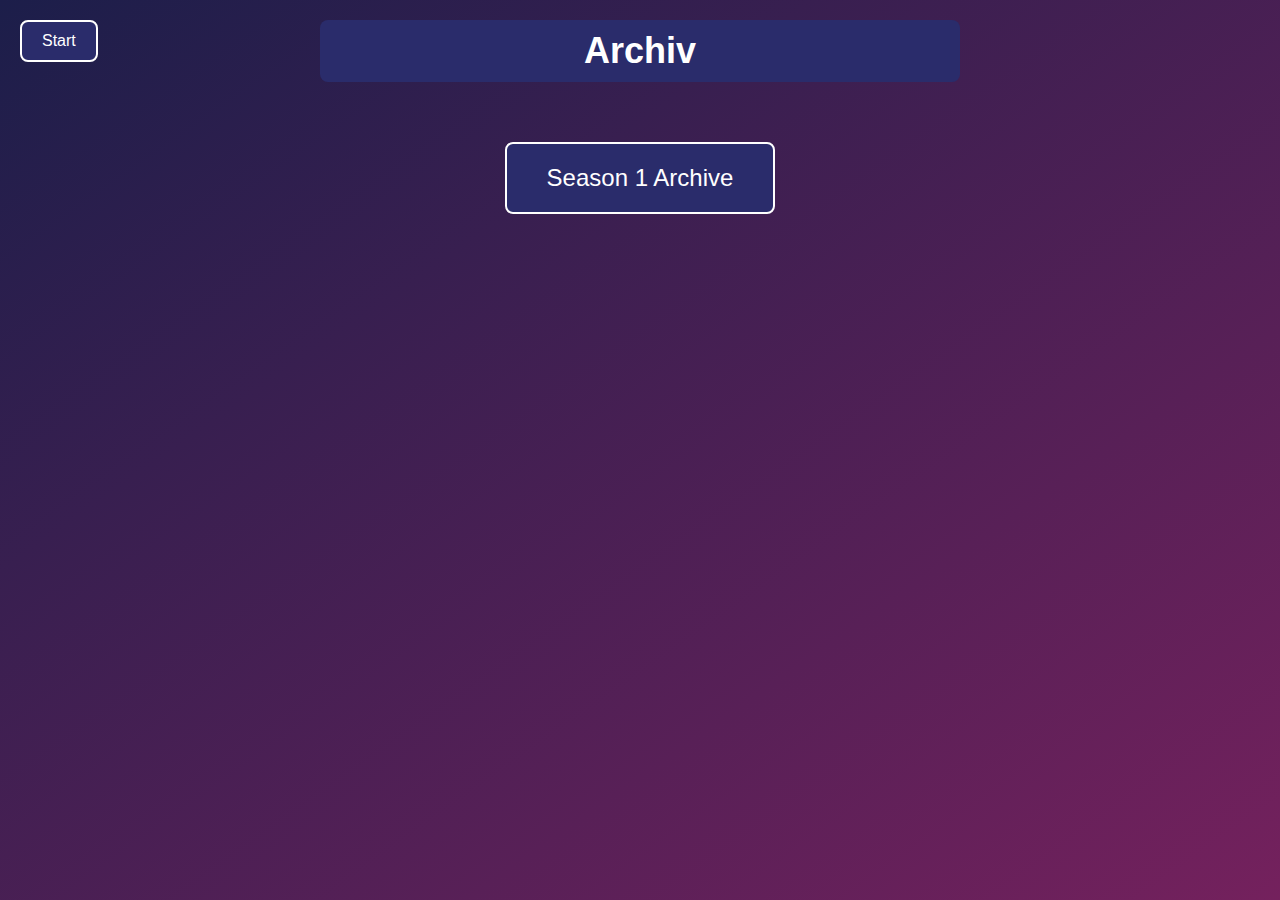
<file: untereReihe/archive.html>
<!DOCTYPE html>
<html lang="en">
<head>
    <meta charset="UTF-8">
    <meta name="viewport" content="width=device-width, initial-scale=1.0">
    <title>Archive</title>
    <link rel="stylesheet" href="archiveStyle.css">
</head>
<body>
    <!-- Back button -->
    <a class="back-button" href="../index.html">Start</a>

    <!-- Header -->
    <header>
        <h1>Archiv</h1>

        <!-- Archive button -->
        <a class="archive-button" href="season1archive.html">Season 1 Archive</a>
    </header>
</body>
</html>
</file>
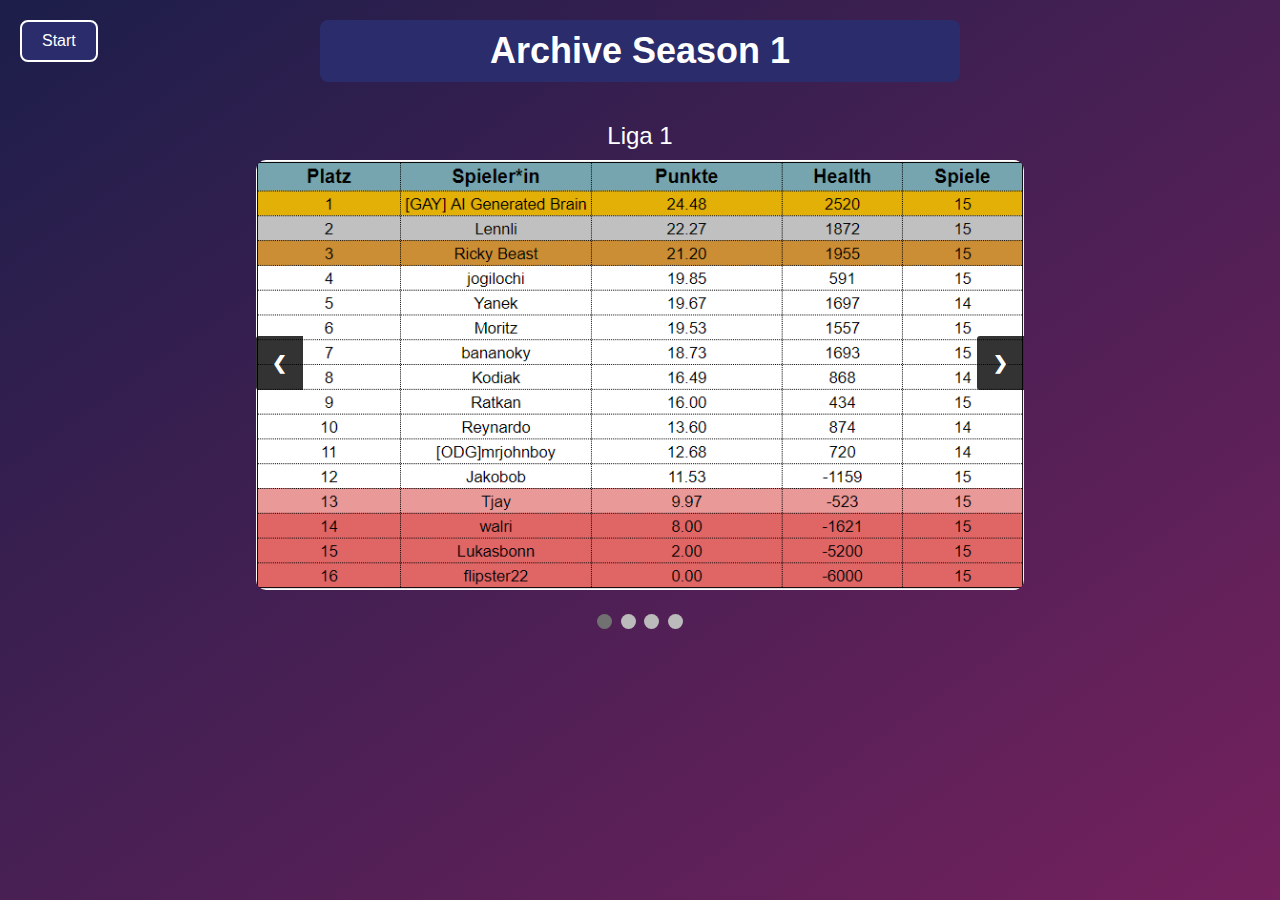
<file: untereReihe/season1archive.html>
<!DOCTYPE html>
<html lang="en">
<head>
    <meta charset="UTF-8">
    <meta name="viewport" content="width=device-width, initial-scale=1.0">
    <title>Archive</title>
    <link rel="stylesheet" href="archiveStyle.css">
    <style>
        /* Slideshow container */
        .slideshow-container {
            position: relative;
            max-width: 60%; /* Verkleinert den gesamten Slideshow-Container */
            margin: auto;
        }

        /* Hide all slides by default */
        .mySlides {
            display: none;
            text-align: center; /* Zentriert die Bildüberschrift */
        }

        /* Style for the image */
        .mySlides img {
            width: auto;
            max-width: 100%; /* Verhindert, dass das Bild breiter als der Container wird */
            max-height: 50vh; /* Verhindert, dass das Bild mehr als 50% der Höhe des Viewports einnimmt */
            height: auto; /* Behält die richtige Proportion bei */
            border-radius: 10px;
        }

        /* Caption text above the image */
        .text {
            color: #fff;
            font-size: 24px;
            text-align: center;
            margin-bottom: 10px; /* Platz zwischen Überschrift und Bild */
        }

        /* Next and previous buttons */
        .prev, .next {
            cursor: pointer;
            position: absolute;
            top: 50%;
            width: auto;
            padding: 16px;
            margin-top: -22px;
            color: white;
            font-weight: bold;
            font-size: 18px;
            border-radius: 0 3px 3px 0;
            user-select: none;
            background-color: rgba(0,0,0,0.8); /* Hintergrund immer sichtbar */
        }

        /* Position the "next button" to the right */
        .next {
            right: 0;
            border-radius: 3px 0 0 3px;
        }

        /* Style the "prev" button */
        .prev {
            left: 0;
            border-radius: 3px 0 0 3px;
        }

        /* The dots/bullets/indicators */
        .dot {
            cursor: pointer;
            height: 15px;
            width: 15px;
            margin: 0 2px;
            background-color: #bbb;
            border-radius: 50%;
            display: inline-block;
            transition: background-color 0.6s ease;
        }

        .active, .dot:hover {
            background-color: #717171;
        }

    </style>
</head>
<body>
    <!-- Back button -->
    <a class="back-button" href="archive.html">Start</a>

    <!-- Header -->
    <header>
        <h1>Archive Season 1</h1>
    </header>

    <!-- Slideshow container -->
    <div class="slideshow-container">

        <!-- Slides -->
        <div class="mySlides">
            <div class="text">Liga 1</div>
            <img src="images/liga1.png" alt="Bild 1">
        </div>

        <div class="mySlides">
            <div class="text">Liga 2</div>
            <img src="images/liga2.png" alt="Bild 2">
        </div>

        <div class="mySlides">
            <div class="text">Liga 3a</div>
            <img src="images/liga3a.png" alt="Bild 3">
        </div>

        <div class="mySlides">
            <div class="text">Liga 3b</div>
            <img src="images/liga3b.png" alt="Bild 4">
        </div>

        <!-- Next and previous buttons -->
        <a class="prev" onclick="plusSlides(-1)">&#10094;</a>
        <a class="next" onclick="plusSlides(1)">&#10095;</a>

    </div>

    <!-- Dots for slide navigation -->
    <div style="text-align:center; margin-top: 20px;">
        <span class="dot" onclick="currentSlide(1)"></span> 
        <span class="dot" onclick="currentSlide(2)"></span> 
        <span class="dot" onclick="currentSlide(3)"></span> 
        <span class="dot" onclick="currentSlide(4)"></span> 
    </div>

    <!-- Slideshow Script -->
    <script>
        let slideIndex = 1;
        showSlides(slideIndex);

        function plusSlides(n) {
            showSlides(slideIndex += n);
        }

        function currentSlide(n) {
            showSlides(slideIndex = n);
        }

        function showSlides(n) {
            let i;
            let slides = document.getElementsByClassName("mySlides");
            let dots = document.getElementsByClassName("dot");
            if (n > slides.length) {slideIndex = 1}
            if (n < 1) {slideIndex = slides.length}
            for (i = 0; i < slides.length; i++) {
                slides[i].style.display = "none";
            }
            for (i = 0; i < dots.length; i++) {
                dots[i].className = dots[i].className.replace(" active", "");
            }
            slides[slideIndex-1].style.display = "block";
            dots[slideIndex-1].className += " active";
        }
    </script>

</body>
</html>
</file>
<file: style.css>
* {
    margin: 0;
    padding: 0;
    box-sizing: border-box;
}

body {
    font-family: Verdana, sans-serif;
    background: linear-gradient(to bottom right, #1c1e4a, #74215d);
    min-height: 100vh;
    overflow-y: hidden;
    margin: 0;
    padding: 0;
}

/* Große Überschrift */
.main-title {
    text-align: center;
    font-size: 4vw; /* Dynamische Schriftgröße basierend auf der Bildschirmbreite */
    margin-top: 5vh; /* Dynamischer Abstand */
    font-weight: bold;
    color: #fff;
}

.container {
    display: flex;
    justify-content: center;
    margin: 5vh 0; /* Dynamische Abstände oben und unten */
}

/* Liga Buttons */
.liga {
    display: flex;
    flex-direction: column;
    align-items: center;
    gap: 2vh; /* Dynamischer Abstand zwischen den Liga-Buttons */
    width: 30vw; /* Relative Breite für responsives Verhalten */
}

.liga a {
    color: black;
    text-decoration: none;
    width: 100%;
}

/* Liga Item Styling */
.liga-item {
    background-color: rgba(234, 234, 234, 0.8);
    border: 2px solid #333;
    border-radius: 10px;
    height: 14vh; /* Dynamische Höhe basierend auf der Viewport-Höhe */
    display: flex;
    align-items: center;
    justify-content: center;
    font-size: 1.5vw; /* Dynamische Schriftgröße */
    transition: background-color 0.3s, color 0.3s;
}

.liga-item:hover {
    background-color: #2a2c6b;
    color: #fff;
}

/* Untere Buttons */
.bottom-buttons {
    position: fixed; /* Fixiert die untere Leiste am unteren Rand */
    bottom: 2vh; /* Abstand vom unteren Rand */
    display: flex;
    justify-content: space-evenly;
    width: 100vw; /* Relative Breite für responsives Verhalten */
    margin-left: auto;
    margin-right: auto;
    margin-bottom: 2vh;
}

/* Bottom Links Styling */
.bottom-buttons a {
    color: black;
    text-decoration: none;
    width: 22%;
    height: 18vh; /* Dynamische Höhe */
}

/* Bottom Item Styling */
.bottom-item {
    width: 100%;
    background-color: rgba(234, 234, 234, 0.8);
    border: 2px solid #333;
    border-radius: 10px;
    height: 100%;
    display: flex;
    align-items: center;
    justify-content: center;
    font-size:1.5vw; /* Dynamische Schriftgröße */
    transition: background-color 0.3s, color 0.3s;
    text-align: center;
}

.bottom-item:hover {
    background-color: #2a2c6b;
    color: #fff;
}
</file>
<file: discord_namen/discordStyle.css>
* {
    margin: 0;
    padding: 0;
    box-sizing: border-box;
}

body {
    font-family: Verdana, sans-serif;
    background: linear-gradient(to bottom right, #1c1e4a, #74215d);
    min-height: 100vh; /* Stellt sicher, dass es mindestens den Viewport abdeckt */
    overflow-y: auto; /* Verhindert horizontales Scrollen */
    margin: 20px;
    padding: 0;
    max-height: 300px;
}

header {
    display: flex;
    flex-direction: column; /* Ermöglicht vertikale Ausrichtung */
    justify-content: flex-start; /* Startet den Inhalt oben im Header */
    align-items: center; /* Zentriert die Überschrift und den Button horizontal */
    padding-top: 20px; /* Fügt etwas Abstand von oben hinzu */
}

header h1 {
    background-color: #2a2c6b;
    padding: 10px;
    margin-bottom: 40px; /* Abstand nach unten zur Überschrift */
    border-radius: 8px;
    color: #fff;
    font-size: 36px; /* Vergrößert die Schrift */
    text-align: center; /* Zentriert die Überschrift */
    display: inline-block; /* Macht den Kasten nur so breit wie der Inhalt */
    width: 50%; /* Setzt die Breite auf 50% des Containers */
}

/* Slideshow-Container */
.slideshow-container {
    display: flex;
    justify-content: space-between;
    align-items: center;
    margin-top: 20px;
    position: relative;
}


/* Verhindere, dass die Tabelle durch Pfeile verschoben wird */
.match-table {
    flex-grow: 1;
    text-align: center;
}

table {
    width: 50%;
    border-collapse: collapse;
    margin: 0 auto;
    border: 1px solid #ddd;
    background-color: white; /* Setzt den Hintergrund der Tabelle auf weiß */
    table-layout: fixed;
}

th, td {
    border: 1px solid black;
    padding: 6px; /* Weniger Padding für schmalere Zellen */
    text-align: left;
    overflow: hidden;
}
th {
    background-color: #2f2f7f;
    color: white;
}


/* Wenn man über ein Spiel hovert, ändert sich der Cursor in die Hand */
td {
    cursor: pointer;
}

tr:hover {
    font-weight: bold;
    cursor: pointer;
}
</file>
<file: ligen/ligen.css>
html {
    font-size: 16px; /* Basis-Schriftgröße für rem */
}

* {
    margin: 0;
    padding: 0;
    box-sizing: border-box;
}

body {
    font-family: Verdana, sans-serif;
    background: linear-gradient(to bottom right, #1c1e4a, #74215d);
    min-height: 100vh; /* Stellt sicher, dass es mindestens den Viewport abdeckt */
    overflow-y: hidden; /* Verhindert horizontales Scrollen */
    display: flex;
    flex-direction: column;
    align-items: center;
}

/*obere zeile buttons header*/
header {
    display: flex;
    align-items: center;
    justify-content: center;
    width: 100vw; /* Relative Breite */
    height:8vh;
    margin: 2vh 0; /* Abstand mit relativer Höhe */
}

header h1 {
    background-color: #2a2c6b;
    padding: 1vh 1vw; /* Innenabstand mit relativen Einheiten */
    border-radius: 8px;
    color: #fff;
    font-size: 3rem; /* Schriftgröße bleibt stabil */
    text-align: center;
    width: 33%;
    height:100%; /* Relativ zur Breite des Headers */
}

.back-button, .league-button {
    background-color: #2a2c6b;
    color: white;
    padding: 1vh 2vw; /* Dynamisches Padding */
    font-size: 1.5vw; /* Dynamische Schriftgröße */
    border-radius: 8px;
    text-decoration: none;
    border: 2px solid white;
}

.back-button {
    position: absolute; /* Fixiert den Button unabhängig vom Layout */
    top: 2vh; /* Abstand vom oberen Rand */
    left: 2vw; /* Abstand vom linken Rand */
}

.back-button:hover,.league-button:hover {
    background-color: #74215d;
}

/* Linker Button (2. Liga) */
.league-button.left {
    order:-1;
}

/* Rechter Button (3. Liga) */
.league-button.right {
    order:1;
}

/*tabellen*/
.tables-container {
    display: flex;
    justify-content: center;
    align-items: center; /* Zentriert Tabellen vertikal im Container */
    margin: 5vh;
    padding: 10px;
    height: 60vh; /* Container selbst ist 50% der Viewport-Höhe */
    overflow: hidden; /* Verhindert, dass die Tabelle aus dem Container hinausläuft */
}

table {
    width: 70%; /* Passt Breite an, um Raum für zwei Tabellen nebeneinander zu lassen */
    border-collapse: collapse;
    background-color: white;
    table-layout: fixed;
    height: 100%; /* Übernimmt die volle Höhe des Containers */
    overflow-y: auto; /* Ermöglicht Scrollen innerhalb der Tabelle */
}


th, td {
    padding: 5px;
    border: 1px solid #000;
    text-align: center;
}

thead {
    background-color: #2a2c6b;
}

thead th {
    background-color: #2a2c6b;
    color: white; /* Setzt die Schriftfarbe auf weiß */
}

tbody td {
    height: 20px; /* Höhe des weißen Kastens */
    text-align: center;
    font-style: italic;
    color: #000000; /* Grau für den Platzhaltertext */
}

.match-table {
    height: 100%; /* Stellt sicher, dass die Tabelle den verfügbaren Platz innerhalb des Containers nutzt */
    overflow-y: auto; /* Aktiviert das vertikale Scrollen */
    max-height: 60vh; /* Optional: Begrenzung der maximalen Höhe auf 60% der Viewport-Höhe */
}


/*sachen außen rum*/
.buttons-container {
    display: flex;
    justify-content: center;
    align-items: center;
    margin-bottom: 20px;
}

.arrow {
    position: absolute;
    bottom: 0;
    left: 50%;
    transform: translateX(-50%);
    font-size: 30px;
}

.submit {
    display: flex;
    justify-content: center;
    align-items: center;
    margin: 20px 20px; /* Abstand zu den Tabellen, mit mehr Abstand nach oben */
}

.submit a {
    background-color: #2a2c6b;
    color: white;
    padding: 10px 20px;
    border-radius: 8px;
    text-decoration: none;
    font-size: 16px;
    border: 2px solid white;
}

.submit a:hover {
    background-color: #2a2c6b;
}



/*hintergrundfarben*/
tbody tr {
    background-color: transparent; /* Standard auf transparent */
}

tbody tr.green-row {
    background-color: green !important; /* Wendet die grüne Farbe an, falls die Zeile die Klasse erhält */
}

.last-three td{
    background-color: hsl(0, 100%, 65%); /* Roter Hintergrund */
}

.first-three td{
    background-color: rgb(0, 202, 0);
}

.relegation td{
    background-color: rgb(161, 246, 161);
}

.relegation-bottom td{
    background-color: rgb(246, 162, 161);
}

.final-four td{
    background-color: rgb(101, 145, 255);
}
</file>
<file: ligen/spielpläne.css>
* {
    margin: 0;
    padding: 0;
    box-sizing: border-box;
}

body {
    font-family: Verdana, sans-serif;
    background: linear-gradient(to bottom right, #1c1e4a, #74215d);
    min-height: 100vh; /* Stellt sicher, dass es mindestens den Viewport abdeckt */
    overflow-y: hidden; /* Verhindert horizontales Scrollen */
    margin: 0;
    padding: 0;
}

header {
    display: flex;
    justify-content: center; /* Zentriert den gesamten Header-Inhalt */
}

header h1 {
    background-color: #2a2c6b;
    padding: 10px;
    margin-bottom: 20px;
    border-radius: 8px;
    color: #fff;
    font-size: 36px; /* Vergrößert die Schrift */
    text-align: center; /* Zentriert die Überschrift */
    display: inline-block; /* Macht den Kasten nur so breit wie der Inhalt */
    width: 50%; /* Setzt die Breite auf 50% des Containers */
}

/* Slideshow-Container */
.slideshow-container {
    display: flex;
    justify-content: space-between;
    align-items: center;
    margin-top: 20px;
    position: relative;
}

/* Pfeile */
.arrow-left, .arrow-right {
    font-size: 40px;
    cursor: pointer;
    color: white;
    padding: 10px;
    user-select: none;
}

/* Verhindere, dass die Tabelle durch Pfeile verschoben wird */
.match-table {
    flex-grow: 1;
    text-align: center;
}

table {
    width: 50%;
    border-collapse: collapse;
    margin: 0 auto;
    border: 1px solid #ddd;
    background-color: white; /* Setzt den Hintergrund der Tabelle auf weiß */
    table-layout: fixed;
}

th, td {
    border: 1px solid black;
    padding: 6px; /* Weniger Padding für schmalere Zellen */
    text-align: left;
    overflow: hidden;
}
th {
    background-color: #2f2f7f;
    color: white;
}
/* Individuelle Spaltenbreite */
th:first-child, td:first-child {
    width: 25%; /* Spieler*in Blau */
}
th:nth-child(2), td:nth-child(2) {
    width: 25%; /* Spieler*in Rot */
}
th:nth-child(3), td:nth-child(3) {
    width: 20%; /* Match ID */
}
th:last-child, td:last-child {
    width: 20%; /* Ergebnis */
}

.arrow {
    font-size: 30px;
    text-align: center;
    display: block;
    margin-bottom: 5px;
}

/* Wenn man über ein Spiel hovert, ändert sich der Cursor in die Hand */
td {
    cursor: pointer;
}

tr:hover {
    font-weight: bold;
    cursor: pointer;
}

/* Der Modal-Hintergrund (leicht transparent und über dem Inhalt) */
.modal {
    display: none; /* Standardmäßig versteckt */
    position: fixed;
    z-index: 1000; /* Setzt es im Vordergrund */
    left: 0;
    top: 0;
    width: 100%;
    height: 100%;
    background-color: rgba(0, 0, 0, 0.5); /* Halbtransparentes Schwarz */
    justify-content: center;
    align-items: center;
}

/* Modal-Inhalt */
.modal-content {
    background-color: white;
    padding: 20px;
    border-radius: 10px;
    width: 50%;
    max-width: 600px;
    margin: auto;
    text-align: center;
    box-shadow: 0 4px 8px rgba(0, 0, 0, 0.2);
    position: relative;
}

/* Schließen-Knopf (X) */
.close {
    position: absolute;
    top: 10px;
    right: 15px;
    font-size: 30px;
    cursor: pointer;
    color: #000;
}
</file>
<file: mapbot/mapbotStyle.css>
* {
    margin: 0;
    padding: 0;
    box-sizing: border-box;
}

body {
    font-family: Verdana, sans-serif;
    background: linear-gradient(to bottom right, #1c1e4a, #74215d);
    min-height: 100vh; /* Stellt sicher, dass es mindestens den Viewport abdeckt */
    overflow-y: auto; /* Verhindert horizontales Scrollen */
    margin: 20px;
    padding: 0;
    max-height: 300px;
}

header {
    display: flex;
    flex-direction: column; /* Ermöglicht vertikale Ausrichtung */
    justify-content: flex-start; /* Startet den Inhalt oben im Header */
    align-items: center; /* Zentriert die Überschrift und den Button horizontal */
    padding-top: 20px; /* Fügt etwas Abstand von oben hinzu */
}

header h1 {
    background-color: #2a2c6b;
    padding: 10px;
    margin-bottom: 40px; /* Abstand nach unten zur Überschrift */
    border-radius: 8px;
    color: #fff;
    font-size: 36px; /* Vergrößert die Schrift */
    text-align: center; /* Zentriert die Überschrift */
    display: inline-block; /* Macht den Kasten nur so breit wie der Inhalt */
    width: 50%; /* Setzt die Breite auf 50% des Containers */
}
</file>
<file: untereReihe/archiveStyle.css>
* {
    margin: 0;
    padding: 0;
    box-sizing: border-box;
}

body {
    font-family: Verdana, sans-serif;
    background: linear-gradient(to bottom right, #1c1e4a, #74215d);
    min-height: 100vh; /* Stellt sicher, dass es mindestens den Viewport abdeckt */
    overflow-y: hidden; /* Verhindert horizontales Scrollen */
    margin: 0;
    padding: 0;
}

header {
    display: flex;
    flex-direction: column; /* Ermöglicht vertikale Ausrichtung */
    justify-content: flex-start; /* Startet den Inhalt oben im Header */
    align-items: center; /* Zentriert die Überschrift und den Button horizontal */
    padding-top: 20px; /* Fügt etwas Abstand von oben hinzu */
}

header h1 {
    background-color: #2a2c6b;
    padding: 10px;
    margin-bottom: 40px; /* Abstand nach unten zur Überschrift */
    border-radius: 8px;
    color: #fff;
    font-size: 36px; /* Vergrößert die Schrift */
    text-align: center; /* Zentriert die Überschrift */
    display: inline-block; /* Macht den Kasten nur so breit wie der Inhalt */
    width: 50%; /* Setzt die Breite auf 50% des Containers */
}

/* Back Button */
.back-button {
    display: inline-block;
    background-color: #2a2c6b;
    color: white;
    padding: 10px 20px;
    border-radius: 8px;
    text-decoration: none;
    font-size: 16px;
    border: 2px solid white;
    position: absolute;
    top: 20px;
    left: 20px;
}

.back-button:hover {
    background-color: #74215d;
}

/* Größerer und zentrierter Button für Saison-Archiv */
.archive-button {
    display: inline-block;
    background-color: #2a2c6b;
    color: white;
    padding: 20px 40px; /* Größere Polsterung für mehr Größe */
    border-radius: 8px;
    text-decoration: none;
    font-size: 24px; /* Größere Schrift */
    border: 2px solid white;
    margin-top: 20px; /* Abstand zur Überschrift */
}

.archive-button:hover {
    background-color: #74215d;
}

.image-container {
    display: flex;
    flex-wrap: wrap; /* Ermöglicht das Umbrechen der Bilder auf mehrere Zeilen */
    justify-content: center; /* Zentriert die Bilder horizontal */
    gap: 20px; /* Abstand zwischen den Bildern */
    padding: 20px;
}

.image-container img {
    width: calc(50% - 20px); /* Setzt die Breite auf 50% minus den Abstand */
    height: auto; /* Bewahrt das Seitenverhältnis */
    border-radius: 10px; /* Abgerundete Ecken für die Bilder */
}
</file>
